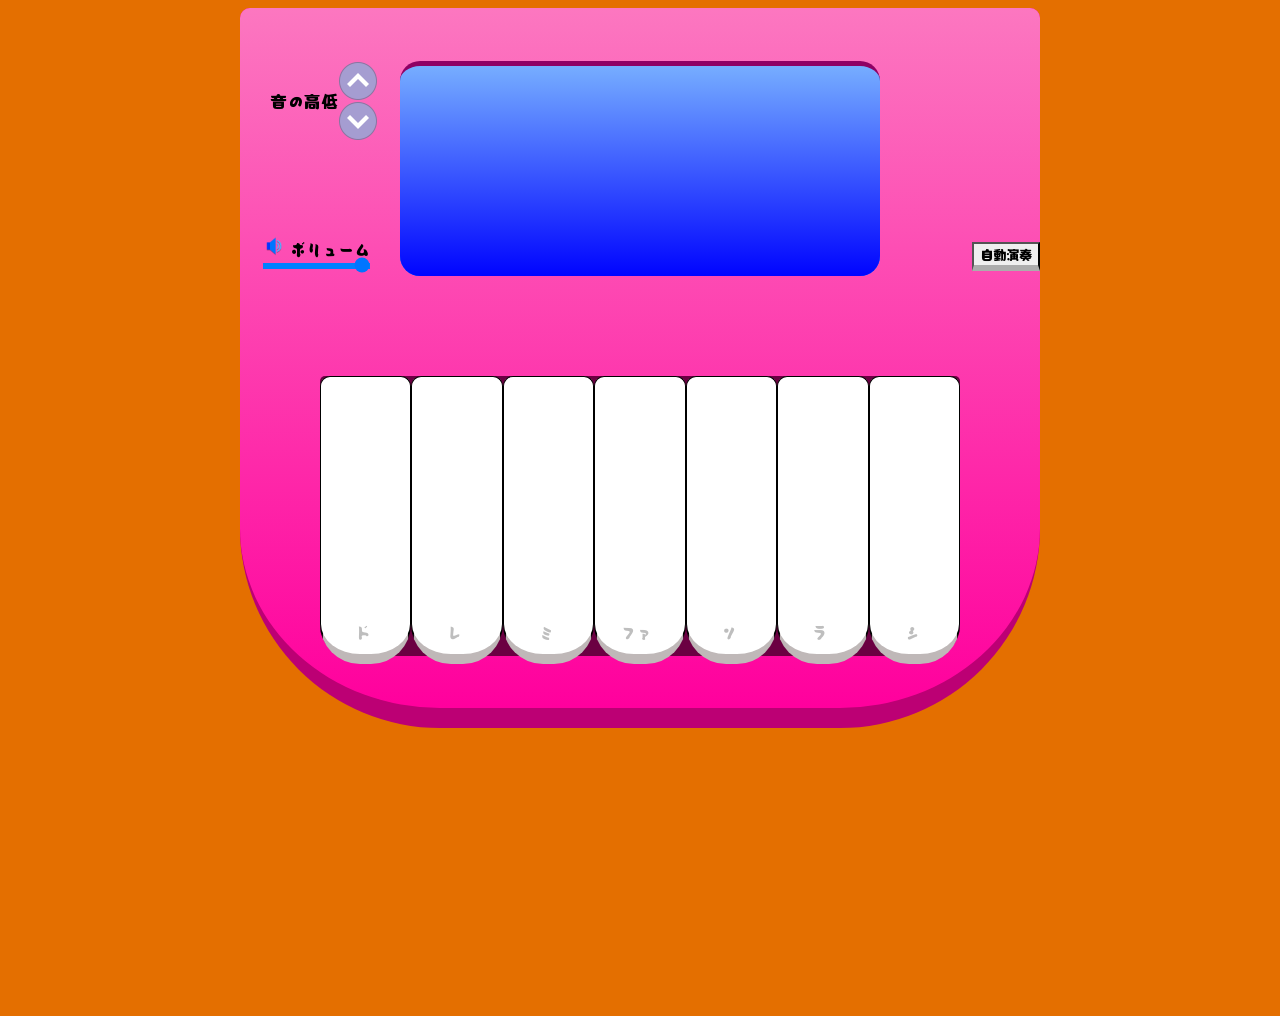
<file: my-portfolio/piano-app/index.html>
<!DOCTYPE html>
<html lang="ja">
<head>
    <meta charset="UTF-8">
    <title>Piano App</title>
    <link rel="shortcut icon" href="#">
    <style>
      @import url('https://fonts.googleapis.com/css2?family=Potta+One&display=swap');
      
      body{
        font-family:"Potta One",sans-serif;
        display:flex;
        justify-content: center;
        height: 1000px;
        /*background: #635f5f;*/
        background-color:#e46f00;
        transition: all 1.5s ease-out;
      }
      body.lowerOctave{

        background-color: #0c0075;
        /*transition: all 2s ease-out;*/
      }

      body.higherOctave{
        background-color: #bee900;
      }
      .container{
        width:800px;
        height:700px;
        background-color:rgb(255, 0, 157);
        display:flex;
        flex-direction:column;
        vertical-align:center;
        justify-content:space-around;
        border-radius:10px 10px 200px 200px;
        border-bottom:20px solid rgb(188 0 116);
        background-image: linear-gradient(to bottom, #fc77c0,rgb(255, 0, 157));
      }
      .display{
        background-color:rgb(0, 158, 250);
        width:60%;
        height:100%;
        margin:0 auto;
        display:flex;
        justify-content: center;
        align-items: center;
        border-radius:20px;
        position:relative;
        border-top:5px solid rgb(143, 0, 100);
        background-image: linear-gradient(to bottom, #76adff, #0004ff);
      }
      .keys{
        /*background-color:pink;*/
        width:80%;
        height:40%;
        margin:0 auto;
        display:flex;
        background-color: #6b0042;
        border-radius: 5px 5px 30px 30px;
      }

      .key{
          border:1px solid black;
          width:15%;
          height:99%;
          border-radius:10px 10px 40px 40px;
          background-color:white;
          transition: all 0.1s ease-out;
          border-bottom: 10px solid #bfb8b8;
          position:relative;
      }

      .key.glowing{
        transform: translateY(10px);
        background-color:rgb(255, 136, 0);
        transition: all 0.1s ease-out;
        border-bottom: 10px solid rgb(187, 100, 0);
        border-top: 5px solid rgb(187, 100, 0);
        
      }

      .letter{
        color:white;
        font-size:50px;
        font-weight:bold;
      }
      .letterInUpperDisplay{
        display:none;
        color:white;
        position:absolute;
        top:10px;
      }


      .displayContainer{
        width:100%;
        height:30%;
        display:flex;
        justify-content: center;
        position:relative;
        
      }

      .autoPlay{
        position:absolute;
        bottom:0px;
        right:0px;
        transition: all 0.1s ease-out;
        font-family:"Potta One",sans-serif;
      }
      button.autoPlayButton{
      border-bottom:6px solid rgb(172 172 172);
      transition: all 0.1s ease-out;
      font-family:"Potta One",sans-serif;
      }

      button.autoPlayButton:active{
      border-bottom:0px;
      transform: translateY(6px);

      }

      .sliderContainer{
        position:absolute;
        left:10px;
        bottom:0px;
        display:flex;
        flex-direction:column;
        justify-content: center;
        align-items: center;
      }

      input#volumeSlider {
      width: 80%;
      }
      
      div.volume{
        font-size:16px;
        font-weight:100;
      }

      .muteButton{
        width:20px;
        height:20px;

      }

      .octaveShifterContainer{
        position:absolute;
        top:0px;
        left:30px;
        display:flex;
align-items:center;
      
      }

      .octaveButtonContainer{
        display:flex;
        flex-direction:column;
        
      }
      p.octave{
        font-size:17px;
        align-items:center;
      }
      .octaveButton{
        transition: all 0.1s ease-out;
      }

      .octaveButton:active{
        filter:contrast(0);
        transition: all 0.1s ease-out;
      }

      .octaveButton:hover,
      .muteButton:hover,
      .key:hover,
      .autoPlayButton:hover,
      input#volumeSlider:hover
      {
        cursor: pointer;
      }


      .key.is-disabled {
    
        cursor: not-allowed;
      }

      .key .letters{
        position:absolute;
        bottom:10px;
        left:34px;
        color:#bebebe;
      }
      .key .fa{
              position:absolute;
        
        left:25px; 
      }

      .key.keyPushed .letters{
      color:rgb(187, 100, 0)!important;
      }


      input[type="range"]::-webkit-slider-runnable-track {
  background: #0080ff;
  height: 6px;
 
}
input[type="range"]::-webkit-slider-thumb {
  -webkit-appearance: none;
  height: 18px;
  width: 18px;
  background: #0080ff;
  border-radius: 50%;
  cursor: pointer;
  margin-top: -6px; /* centers thumb */
}

input[type="range"]::-moz-range-thumb {
  height: 18px;
  width: 18px;
  background: #0080ff;
  border-radius: 50%;
  cursor: pointer;
}



    </style>
    <script src="https://code.jquery.com/jquery-3.7.1.min.js"></script>

</head>
<body>
<div class="container">
  <div class="displayContainer">
      <div class="display">
        <div class="letter">
      
      </div>
      <div class="letterInUpperDisplay">演奏中:</div>
      </div>
          <div class="autoPlay">
            <button class="autoPlayButton" onclick="startAutoPlay()">
              自動演奏
            </button>
          </div>
          <div class="sliderContainer">
            <div class="volume"><span><img src="materials/images/icons8-volume-60.png" alt="" class="muteButton" onclick="muteVolume()">  </span>ボリューム</div>
            <input type="range" min="0" max="100" value="100" class="slider" id="volumeSlider">
              
          </div>
          <div class="octaveShifterContainer">
            <p class="octave">音の高低</p>
            <div class="octaveButtonContainer">
            <img class="octaveButton up" onclick="octaveUp()" src="materials/images/icons8-up-arrow-40.png" alt="up"></img>
            <img class="octaveButton down" onclick="octaveDown()" src="materials/images/icons8-down-button-40.png" alt="down"></img>
            </div>
          </div>

  </div>
  
  <div class="keys">
    <div class="key do" onclick="if(!isPlaying){showNote('ド');playTone('ド')}"><div class="letters do">ド</div></div>
    <div class="key re" onclick="if(!isPlaying){showNote('レ');playTone('レ')}"><div class="letters re">レ</div></div>
    <div class="key mi"onclick="if(!isPlaying){showNote('ミ');playTone('ミ')}"><div class="letters mi">ミ</div></div>
    <div class="key fa" onclick="if(!isPlaying){showNote('ファ');playTone('ファ')}"><div class="letters fa">ファ</div></div>
    <div class="key so" onclick="if(!isPlaying){showNote('ソ');playTone('ソ')}"><div class="letters so">ソ</div></div>
    <div class="key ra" onclick="if(!isPlaying){showNote('ラ');playTone('ラ')}"><div class="letters ra">ラ</div></div>
    <div class="key shi"onclick="if(!isPlaying){showNote('シ');playTone('シ')}"><div class="letters shi">シ</div></div>


  </div>

</div>





<script>
  "use strict";
/////////////////global variables /////////////////////////////////////////////////////////////////////////


let isMuted = false;
let isPlaying=false;
let currentNoteIndex=0;
let currentSong=null;
let currentSongLength=0;
let playTimerId=null;
let isManuallyStopped=false;
let displayTimerId=null;
let volume=50;
let $volumeSlider=$('#volumeSlider');
let previousVolume=100;
let octaveFactor=1;
let currentOctave=4;

const NOTE_FREQ={ //creating an object
  "ド":261.63,  // those numbers are frequencies that'll be given to the functions
  "レ":293.66,
  "ミ":329.63,
  "ファ":349.23,
  "ソ":392.00,
  "ラ":440.00,
  "シ":493.88,
  "":0
};


const SCORES={
"きらきらぼし":[
                                {note:"ド",duration:500},{note:"",duration:500},
                                {note:"ド",duration:500},{note:"",duration:500},
                                {note:"ソ",duration:500},{note:"",duration:500},
                                {note:"ソ",duration:500},{note:"",duration:500},
                                {note:"ラ",duration:500},{note:"",duration:500},
                                {note:"ラ",duration:500},{note:"",duration:500},
                                {note:"ソ",duration:2000},

                                {note:"ファ",duration:500},{note:"",duration:500},
                                {note:"ファ",duration:500},{note:"",duration:500},
                                {note:"ミ",duration:500},{note:"",duration:500},
                                {note:"ミ",duration:500},{note:"",duration:500},
                                {note:"レ",duration:500},{note:"",duration:500},
                                {note:"レ",duration:500},{note:"",duration:500},
                                {note:"ド",duration:2000},

                                {note:"ソ",duration:500},{note:"",duration:500},
                                {note:"ソ",duration:500},{note:"",duration:500},
                                {note:"ファ",duration:500},{note:"",duration:500},
                                {note:"ファ",duration:500},{note:"",duration:500},
                                {note:"ミ",duration:500},{note:"",duration:500},
                                {note:"ミ",duration:500},{note:"",duration:500},
                                {note:"レ",duration:2000},

                                {note:"ソ",duration:500},{note:"",duration:500},
                                {note:"ソ",duration:500},{note:"",duration:500},
                                {note:"ファ",duration:500},{note:"",duration:500},
                                {note:"ファ",duration:500},{note:"",duration:500},
                                {note:"ミ",duration:500},{note:"",duration:500},
                                {note:"ミ",duration:500},{note:"",duration:500},
                                {note:"レ",duration:2000},

                                {note:"ド",duration:500},{note:"",duration:500},
                                {note:"ド",duration:500},{note:"",duration:500},
                                {note:"ソ",duration:500},{note:"",duration:500},
                                {note:"ソ",duration:500},{note:"",duration:500},
                                {note:"ラ",duration:500},{note:"",duration:500},
                                {note:"ラ",duration:500},{note:"",duration:500},
                                {note:"ソ",duration:2000},

                                {note:"ファ",duration:500},{note:"",duration:500},
                                {note:"ファ",duration:500},{note:"",duration:500},
                                {note:"ミ",duration:500},{note:"",duration:500},
                                {note:"ミ",duration:500},{note:"",duration:500},
                                {note:"レ",duration:500},{note:"",duration:500},
                                {note:"レ",duration:500},{note:"",duration:500},
                                {note:"ド",duration:2000}
                                ]
                                ,
"チューリップ":[
                              {note:"ド",duration:500},{note:"レ",duration:500},{note:"ミ",duration:1000},
                              {note:"ド",duration:500},{note:"レ",duration:500},{note:"ミ",duration:1000},
                              {note:"ソ",duration:500},{note:"ミ",duration:500},{note:"レ",duration:500},{note:"ド",duration:500},
                              {note:"レ",duration:500},{note:"ミ",duration:500},{note:"レ",duration:1000},       
                              
                              {note:"ド",duration:500},{note:"レ",duration:500},{note:"ミ",duration:1000},
                              {note:"ド",duration:500},{note:"レ",duration:500},{note:"ミ",duration:1000},
                              {note:"ソ",duration:500},{note:"ミ",duration:500},{note:"レ",duration:500},{note:"ド",duration:500},
                              {note:"レ",duration:500},{note:"ミ",duration:500},{note:"ド",duration:1000},  

                              {note:"ソ",duration:250},{note:"",duration:250},{note:"ソ",duration:250},{note:"",duration:250},
                              {note:"ミ",duration:250},{note:"",duration:250},{note:"ソ",duration:250},{note:"",duration:250},
                              {note:"ラ",duration:250},{note:"",duration:250},{note:"ラ",duration:250},{note:"",duration:250},
                              {note:"ソ",duration:1000},

                              {note:"ミ",duration:250},{note:"",duration:250},{note:"ミ",duration:250},{note:"",duration:250},
                              {note:"レ",duration:250},{note:"",duration:250},{note:"レ",duration:250},{note:"",duration:250},
                              {note:"ド",duration:4000},
                              ]
                            };


const NOTE_TO_CLASS = {
  ド: ".do", レ: ".re", ミ: ".mi",
  ファ: ".fa", ソ: ".so", ラ: ".ra", シ: ".shi",
};

const ERASE_MS = 1000;


let audioContext = null;

function getAudioContext() {
  if (!audioContext || audioContext.state === 'closed') {
    audioContext = new AudioContext();
  }

  if(audioContext.state==="suspended"){
    audioContext.resume()
  }

  return audioContext;
}



///////////////////////////////////////////////////////////////////////////////////////////////////////////

///////////////////functions///////////////////////////////////////////////////////////////////////////////


function highlightOnce(note, ms = 500) {
  const sel = NOTE_TO_CLASS[note];
  if (!sel) return;
  const $el = $(sel);
  $el.addClass('glowing keyPushed');
  setTimeout(() => $el.removeClass('glowing keyPushed'), ms);
}






function showNote(note)
{ 
    clearTimeout(displayTimerId);
    const safeNote=note||"";
    $('.letter').text(safeNote);
    if(safeNote){
    displayTimerId=setTimeout(function(){
    $('.letter').text("");
  },ERASE_MS);
    }
  highlightOnce(safeNote);
  
} 



function endAutoPlay({ manuallyStopped }) {
  isManuallyStopped = Boolean(manuallyStopped);

  clearTimeout(playTimerId);
  playTimerId = null;

  setKeyboardEnabled(true);
  setAutoPlayButtonMode(false);
  setUpperDisplay(false);

  isPlaying = false;
  currentNoteIndex = 0;
  currentSong=null;
}





function stopAutoPlay()
{
    endAutoPlay({ manuallyStopped: true });
}







function finishAutoPlay()
{
    endAutoPlay({ manuallyStopped: false });
  } 


function muteVolume(){

if(Number($volumeSlider.val())===0){
  isMuted=true;
}
else{
  isMuted=false;
  previousVolume=$('#volumeSlider').val();
  
}


if(!isMuted){
$('#volumeSlider').val(0);
volume=0;

gainNode.gain.value=0;
isMuted=true;
$('.muteButton').attr("src","materials/images/icons8-volume-60 - Copy.png");
}
else{
  $('#volumeSlider').val(previousVolume);
  $('.muteButton').attr("src","materials/images/icons8-volume-60.png");
}

}

function octaveUp()
{

      if(currentOctave<6)
      {
                octaveFactor=octaveFactor*2;
                currentOctave=currentOctave+1;

                if(currentOctave>4){
                  $('body').removeClass('lowerOctave');
                  $('body').addClass('higherOctave');
                }
                if(currentOctave===4){
                $('body').removeClass('lowerOctave');
                $('body').removeClass('higherOctave');
                }
      }
      
}
function octaveDown()
{
        if(currentOctave>2)
        {
          octaveFactor=octaveFactor*0.5;
          currentOctave=currentOctave-1;

          if(currentOctave<4){
            $('body').removeClass('higherOctave');
            $('body').addClass('lowerOctave');
            
          }
          if(currentOctave===4){
          $('body').removeClass('lowerOctave');
          $('body').removeClass('higherOctave');
          }
        }
        
}







function playTone(note)
{
  
  const audioContext=getAudioContext();
  const gainNode=audioContext.createGain();
 
  const oscillator=audioContext.createOscillator();
  oscillator.connect(gainNode);
  oscillator.frequency.value=NOTE_FREQ[note]*octaveFactor;


  gainNode.connect(audioContext.destination);

volume=Number($volumeSlider.val());
gainNode.gain.value=volume/100;



  oscillator.start();

  oscillator.stop(audioContext.currentTime+0.5);

  
}

function startAutoPlay() {
  if (isPlaying) { //if a song is playing,
    finishAutoPlay(); // execute finishAutoPlay()
    return; //then finish
  }

  isPlaying = true; // setting it as playing
  isManuallyStopped = false;  
  currentNoteIndex = 0;

  if (currentSong === null) {
    const mora = Object.keys(SCORES);
    const randomSong = mora[Math.floor(Math.random() * mora.length)];
    currentSong = randomSong;
  }

  setUpperDisplay(true, currentSong);
  setAutoPlayButtonMode(true);
  
  currentSongLength = SCORES[currentSong].length;
  setKeyboardEnabled(false);

  const audioContext = getAudioContext();

  function playNextNote() {
    if (currentNoteIndex < currentSongLength) {
      const gainNode = audioContext.createGain();
      const oscillator = audioContext.createOscillator();
      oscillator.connect(gainNode);
      gainNode.connect(audioContext.destination);
      volume = Number($volumeSlider.val());
      gainNode.gain.value = volume / 100;

      oscillator.frequency.value = NOTE_FREQ[SCORES[currentSong][currentNoteIndex].note] * octaveFactor;
      oscillator.start();
      showNote(SCORES[currentSong][currentNoteIndex].note);
      oscillator.stop(audioContext.currentTime + SCORES[currentSong][currentNoteIndex].duration / 1000);

      playTimerId = setTimeout(function() {
        currentNoteIndex = currentNoteIndex + 1;
        playNextNote();
      }, SCORES[currentSong][currentNoteIndex].duration);
    } else {
      finishAutoPlay();
    }
  }

  playNextNote();
}


    

  


function setKeyboardEnabled(enabled) {
  var keys = document.querySelectorAll('.key');

keys.forEach(el =>{

  enabled?el.style.pointerEvents = 'auto':el.style.pointerEvents = 'none';
  enabled?el.classList.remove('is-disabled'):el.classList.add('is-disabled');


});



}


function setAutoPlayButtonMode(playing) {
  if (playing) {
    $('.autoPlayButton').text('演奏停止');
    $('.autoPlayButton').attr('onclick', 'stopAutoPlay()');
  } else {
    $('.autoPlayButton').text('自動演奏');
    $('.autoPlayButton').attr('onclick', 'startAutoPlay()');
  }
}

function setUpperDisplay(visible, songTitle = "") {
  if (visible) {
    $('.letterInUpperDisplay').text("Playing:" + songTitle);
    $('.letterInUpperDisplay').css('display', 'block');
  } else {
    $('.letterInUpperDisplay').css('display', 'none');
  }
}







///////////////////////////////////////////////////////////////////////////////////////////////////////////


</script>

</body>
</html>
</file>
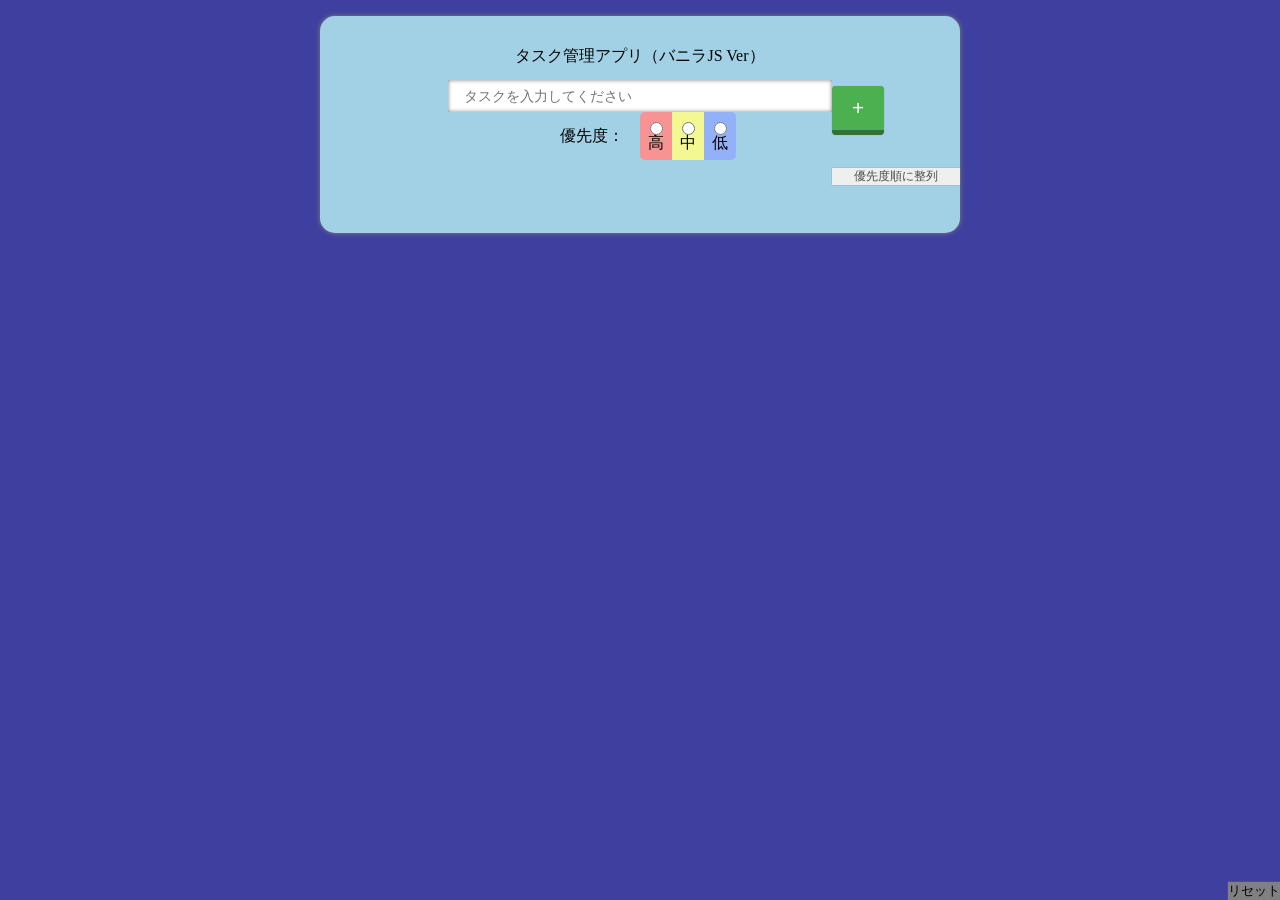
<file: my-portfolio/to-do-list-app/index.html>
<!doctype html>
<html lang="ja">
  <head>
    <meta charset="UTF-8" />
    <title>to do list</title>
    <meta name="viewport" content="width=device-width, initial-scale=1.0" />
    <link rel="stylesheet" type="text/css" href="reset.css" />
    <style>
      * {
        box-sizing: border-box;
        margin: 0;
        padding: 0;
      }

      body,
      html {
        display: flex;
        justify-content: center;
        align-items: flex-start;
        width: 100%;
        min-height: 100%;
        background: #3f3f9f;
      }

      .wholeContainer {
        margin: 1rem;
        box-shadow: 0px 0px 5px gray;
        border-radius: 15px;
        min-width: 50vw;
        display: flex;
        justify-content: center;
        align-items: center;
        flex-direction: column;
        padding: 1rem 0;
        min-height: 20vh;
        background: #a2d1e6;
        z-index: 1;
      }
      .upperHalfContainer {
        position: relative;
        width: 100%;
        display: flex;
        justify-content: center;
        align-items: center;
        height: 17vh;
      }

      .addButton {
        padding: 10px 20px;
        background-color: #4caf50;
        color: white;
        border: 0;
        border-bottom: 5px solid #367039;
        border-radius: 4px;
        cursor: pointer;
        transition: all 0.03s ease;
        margin-top: 6vh;

        left: 0%;
        max-height: 10vh;
        max-width: 10vh;
        font-size: 1.3rem;
      }
      .addButton:hover {
        background-color: #78e37b;
        border-bottom: 5px solid #66c26b;
      }
      .addButtonPushed {
        background-color: #63c266;
        border-bottom: 0px !important;
        transform: translateY(5px);
        transition: all 0.03s ease;
      }
      .inputContainer {
        display: flex;
        flex-direction: column;
        justify-content: center;
        width: 100%;
      }
      .devidingContainer2 p {
        text-align: center;
        margin: 1rem;
      }

      .devidingContainer1,
      .devidingContainer3 {
        width: 20%;
        height: 100%;
      }
      .devidingContainer3 {
        position: relative;
      }

      .devidingContainer2 {
        width: 60%;
        height: 100%;
      }

      #inputField {
        height: 2rem;
        box-shadow: inset 0px 0px 4px gray;
        border: none;
        padding: 1rem;
        font-size: 0.9rem;
        width: 100%;
      }
      input:focus {
        outline: none;
      }

      ul {
        border-radius: 15px;

        max-width: 100%;
        width: 100%;
        overflow: hidden;
        box-shadow: 0px 0px 5px gray;
        background: #a2cce2;
      }
      .list {
        color: black;
      }
      span {
        color: black;
        width: 24vw;
        overflow: hidden;
        overflow-wrap: break-word;
        padding: 0 0.5em;
      }
      .deleteButton {
        color: white;
        background: red;
        border-radius: 10px;
        height: 35px;
        width: 50px;
        font-size: 15px;
        text-align: center;
        padding-right: 8px;
        padding-left: 2.5px;
      }

      li {
        list-style-type: none;
        display: flex;

        padding: 5px 20px;
        overflow: hidden;
        display: flex;
        justify-content: space-between;
      }

      ul {
        padding-left: 0;
      }

      .completed {
        text-decoration: line-through;
      }

      .pritorityContainer {
        display: flex;
        justify-content: center;
      }

      #sort {
        position: absolute;
        right: 0px;
        bottom: 0;
        font-size: 12px;
        width: 100%;
      }

      .priority1 {
        border-left: 10px red solid;
      }
      .priority2 {
        border-left: 10px yellow solid;
      }
      .priority3 {
        border-left: 10px blue solid;
      }

      .taskCompleted {
        animation-name: completed;
        animation-timing-function: ease;
        animation-duration: 0.25s;
      }
      @keyframes completed {
        from {
          opacity: 1;
          max-height: 2rem;
        }
        to {
          opacity: 0;
          max-height: 0rem;
        }
      }

      .receivingInCompletedList {
        animation-name: receiving;
        animation-timing-function: ease;
        animation-duration: 0.25s;
      }

      @keyframes receiving {
        from {
          opacity: 0;
          transform: translateY(-30px);
        }
        to {
          opacity: 1;
          transform: translateY(0px);
        }
      }

      .smoothGrowing {
        animation: growingDown 0.25s ease;
      }
      @keyframes growingDown {
        from {
          opacity: 0;
          max-height: 0rem;
        }
        to {
          opacity: 1;
          max-height: 2rem;
        }
      }

      .uncompletedListContainer {
        width: 89%;
        margin: 1rem 0rem;
      }
      .completedListContainer {
        width: 100%;
        display: flex;
        flex-direction: column;
        justify-content: center;
        align-items: center;
      }

      .header {
        text-align: center;
        margin-bottom: 1rem;
      }

      .choiceWrapper1 {
        background-color: rgb(248, 147, 147);
        display: flex;
        flex-direction: column;
        width: 2rem;
        justify-content: center;
        align-items: center;
      }
      .choiceWrapper2 {
        background-color: rgb(243, 248, 147);
        display: flex;
        flex-direction: column;
        width: 2rem;
        justify-content: center;
        align-items: center;
      }
      .choiceWrapper3 {
        background-color: rgb(147, 177, 248);
        display: flex;
        flex-direction: column;
        width: 2rem;
        justify-content: center;
        align-items: center;
      }

      .priority-title {
        display: flex;
        justify-content: center;
        align-items: center;
      }
      p.title {
        margin: 1rem;
      }

      .smoothDelete {
        animation: smoothDelete 0.15s ease;
      }

      @keyframes smoothDelete {
        from {
          opacity: 1;
          max-height: 2rem;
        }
        to {
          opacity: 0;
          max-height: 0rem;
        }
      }
      ul.completed {
        width: 89%;
        margin: 1rem 0rem;
      }
      button {
        border: none;
        box-shadow: 0px 0px 1px gray;
        color: #4c4c4c;
      }

      .buttonWrapper {
        display: flex;
        overflow: hidden;
        border-radius: 5px;
      }

      .li_button {
        margin-right: 10px;
        border-radius: 6px;
        font-size: 0.7rem;
        box-shadow: 0px 0px 5px gray;
        background-color: #cfcfcf;
        padding: 0px 5px;
      }

      .completedListContainer ul {
        width: 89%;
      }

      button.reset {
        color: black;
        position: fixed;
        bottom: 0;
        right: 0;
        background: gray;
        z-index: 100;
      }

      .resetWindow {
        color: black;
        position: fixed;
        bottom: 0;
        right: 0;
        background: gray;

        height: 10vh;
        width: 14vh;
        display: flex;
        flex-direction: column;
        display: none;
        z-index: 100;
      }

      .resetButtonContainer button {
        margin-right: 4%;
        width: 50%;
        font-size: 0.6rem;
      }

      .resetButtonContainer {
        display: flex;
      }

      .show {
        display: flex;
      }
      .hide {
        display: none;
      }

      .visibilityHidden {
        visibility: hidden;
      }

      .borderTransparent {
        border-left: 10px transparent solid;
      }

      @media (max-width: 768px) {
        * {
          font-size: 0.9rem;
        }

        .wholeContainer {
          width: 70vw;
        }

        .li_button {
          margin-right: null;
        }

        span {
          width: 32vw;
        }
      }

      @media (max-width: 480px) {
        .li_button {
          font-size: 10px;
          margin: 0;
        }

        * {
          font-size: 0.84rem;
        }

        .wholeContainer {
          width: 85vw;
        }

        .devidingContainer2 p {
          font-size: 0.9rem;
          margin: 0.8rem;
        }

        .addButton {
          margin-top: 5vh;
        }

        #inputField {
          font-size: 0.6rem;
        }

        #sort {
          font-size: 0.6rem;
        }
      }
    </style>
  </head>
  <body>
    <div class="wholeContainer">
      <div class="upperHalfContainer">
        <div class="devidingContainer1"></div>
        <div class="devidingContainer2">
          <p class="title">タスク管理アプリ（バニラJS Ver）</p>

          <input
            type="text"
            id="inputField"
            class="priority2"
            placeholder="タスクを入力してください"
          />

          <div class="pritorityContainer">
            <p class="priority-title">優先度：</p>
            <div class="buttonWrapper">
              <div class="choiceWrapper1">
                <input
                  type="radio"
                  id="priorityChoice1"
                  name="priority"
                  value="1"
                />
                <label for="priorityChoice1">高</label>
              </div>
              <div class="choiceWrapper2">
                <input
                  type="radio"
                  id="priorityChoice2"
                  name="priority"
                  value="2"
                />
                <label for="priorityChoice2">中</label>
              </div>
              <div class="choiceWrapper3">
                <input
                  type="radio"
                  id="priorityChoice3"
                  name="priority"
                  value="3"
                />
                <label for="priorityChoice3">低</label>
              </div>
            </div>
          </div>
        </div>
        <div class="devidingContainer3">
          <button class="addButton" id="addButton">+</button>
          <button id="sort">優先度順に整列</button>
        </div>
      </div>
      <div class="uncompletedListContainer">
        <ul id="taskList"></ul>
      </div>
      <div class="completedListContainer"></div>
    </div>

    <button class="reset">リセット</button>
    <div class="resetWindow">
      <p>リセットしますか？</p>
      <div class="resetButtonContainer">
        <button class="no">いいえ</button>
        <button class="yes">はい</button>
      </div>
    </div>

    <script src="todolist.js"></script>
    <!--Where to put JS sheet is before the closing body tag.   -->
  </body>
</html>
</file>
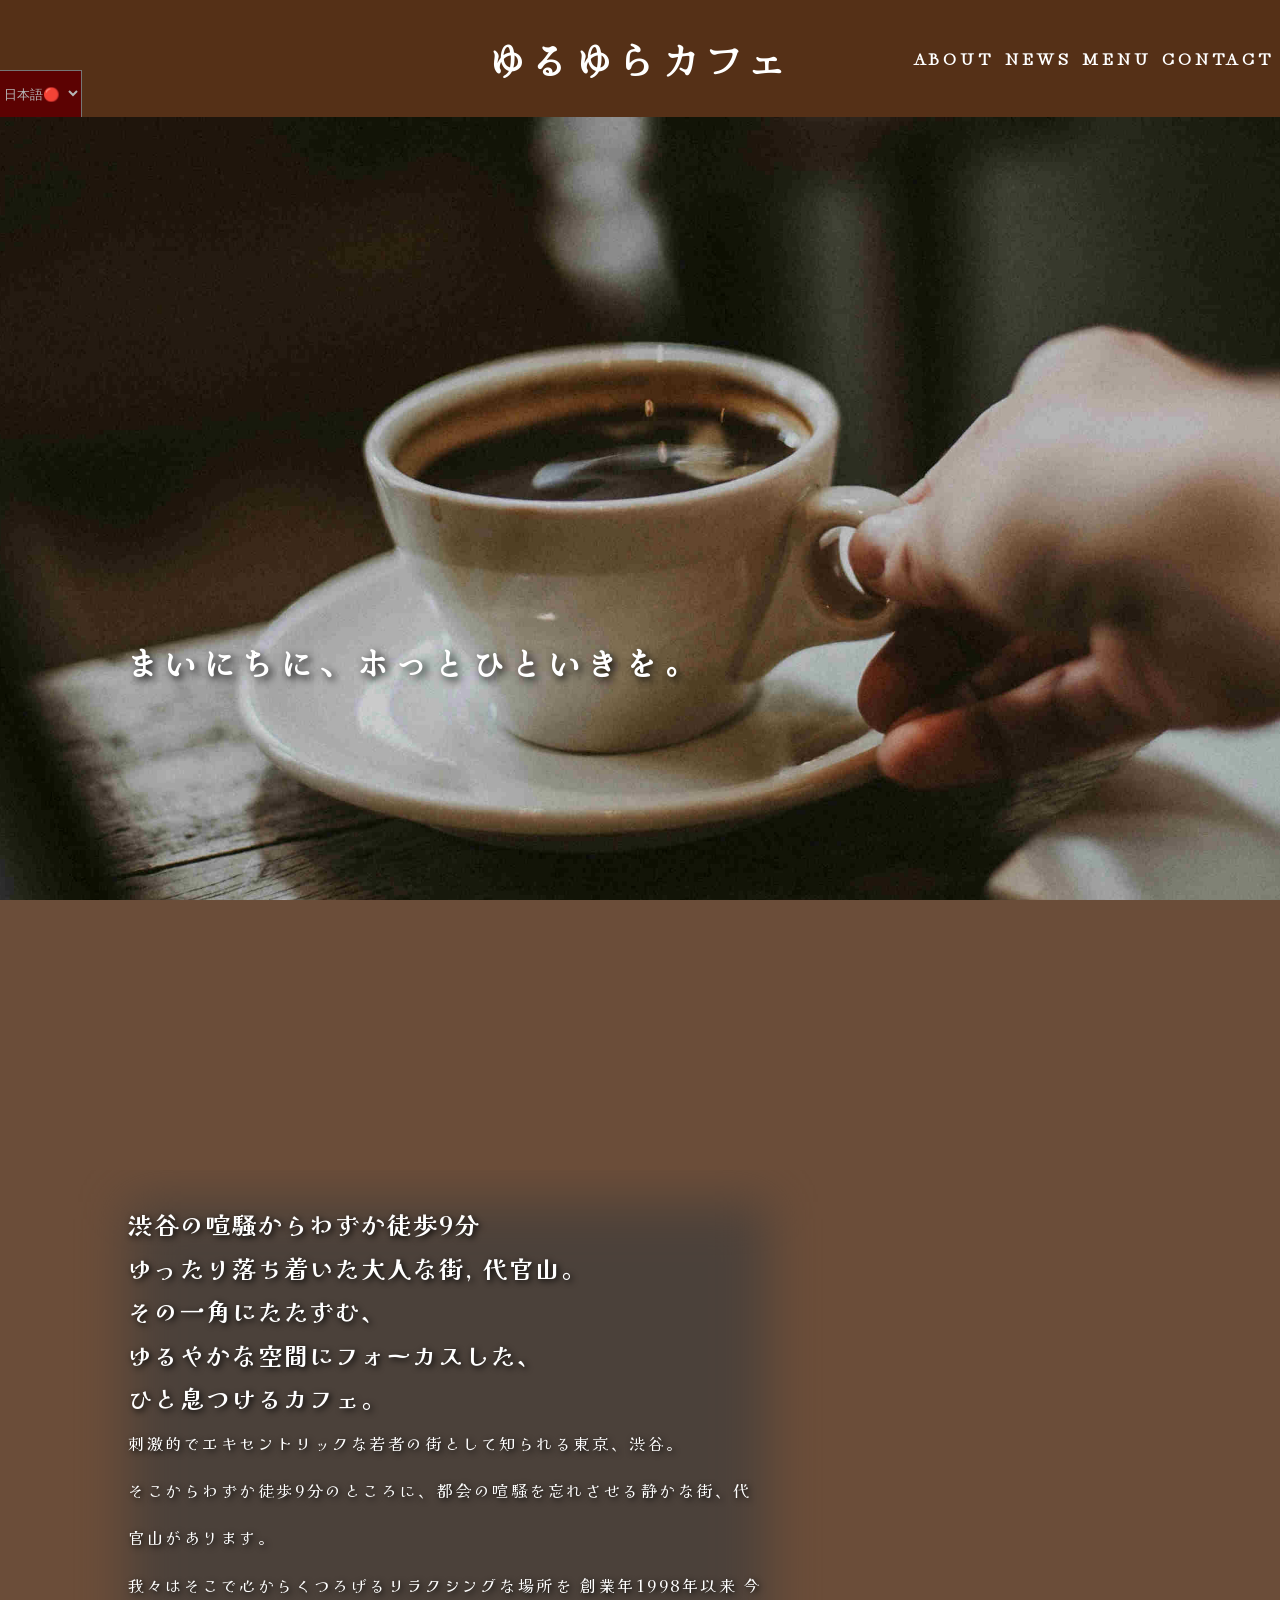
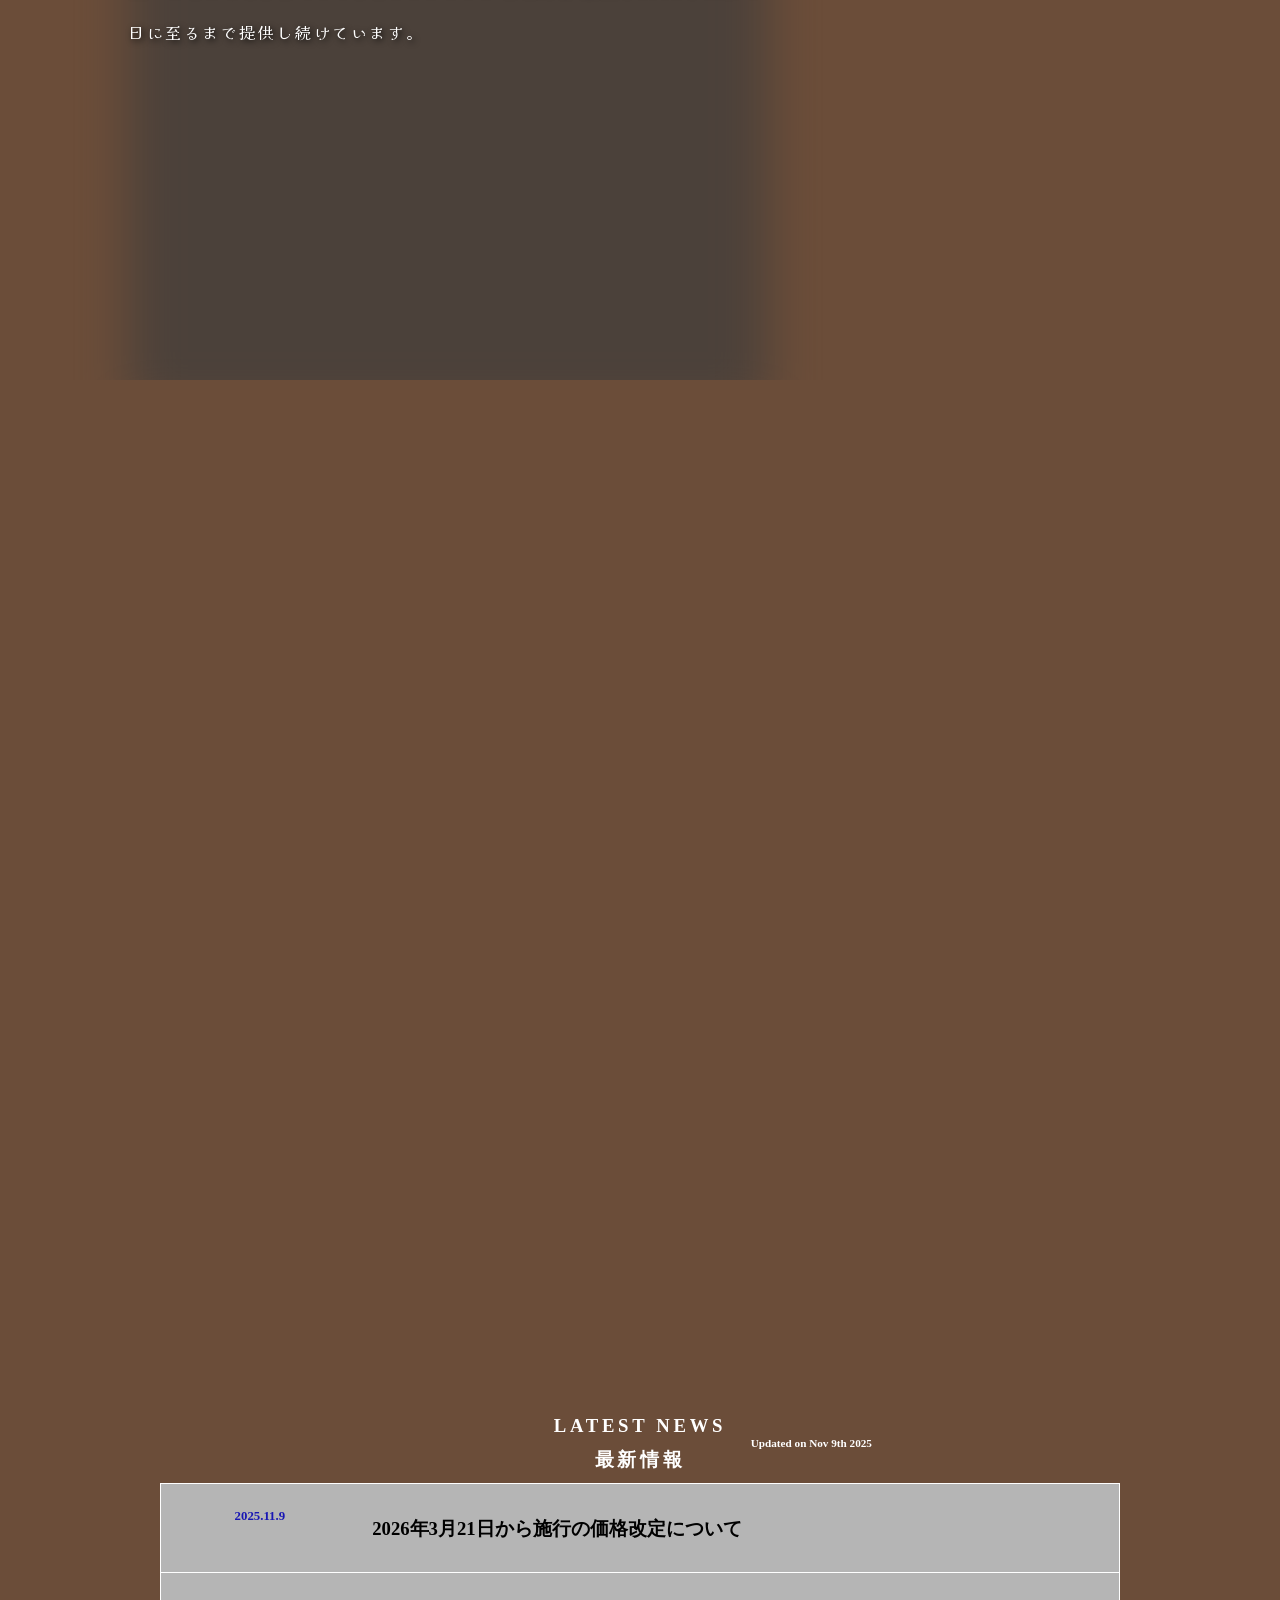
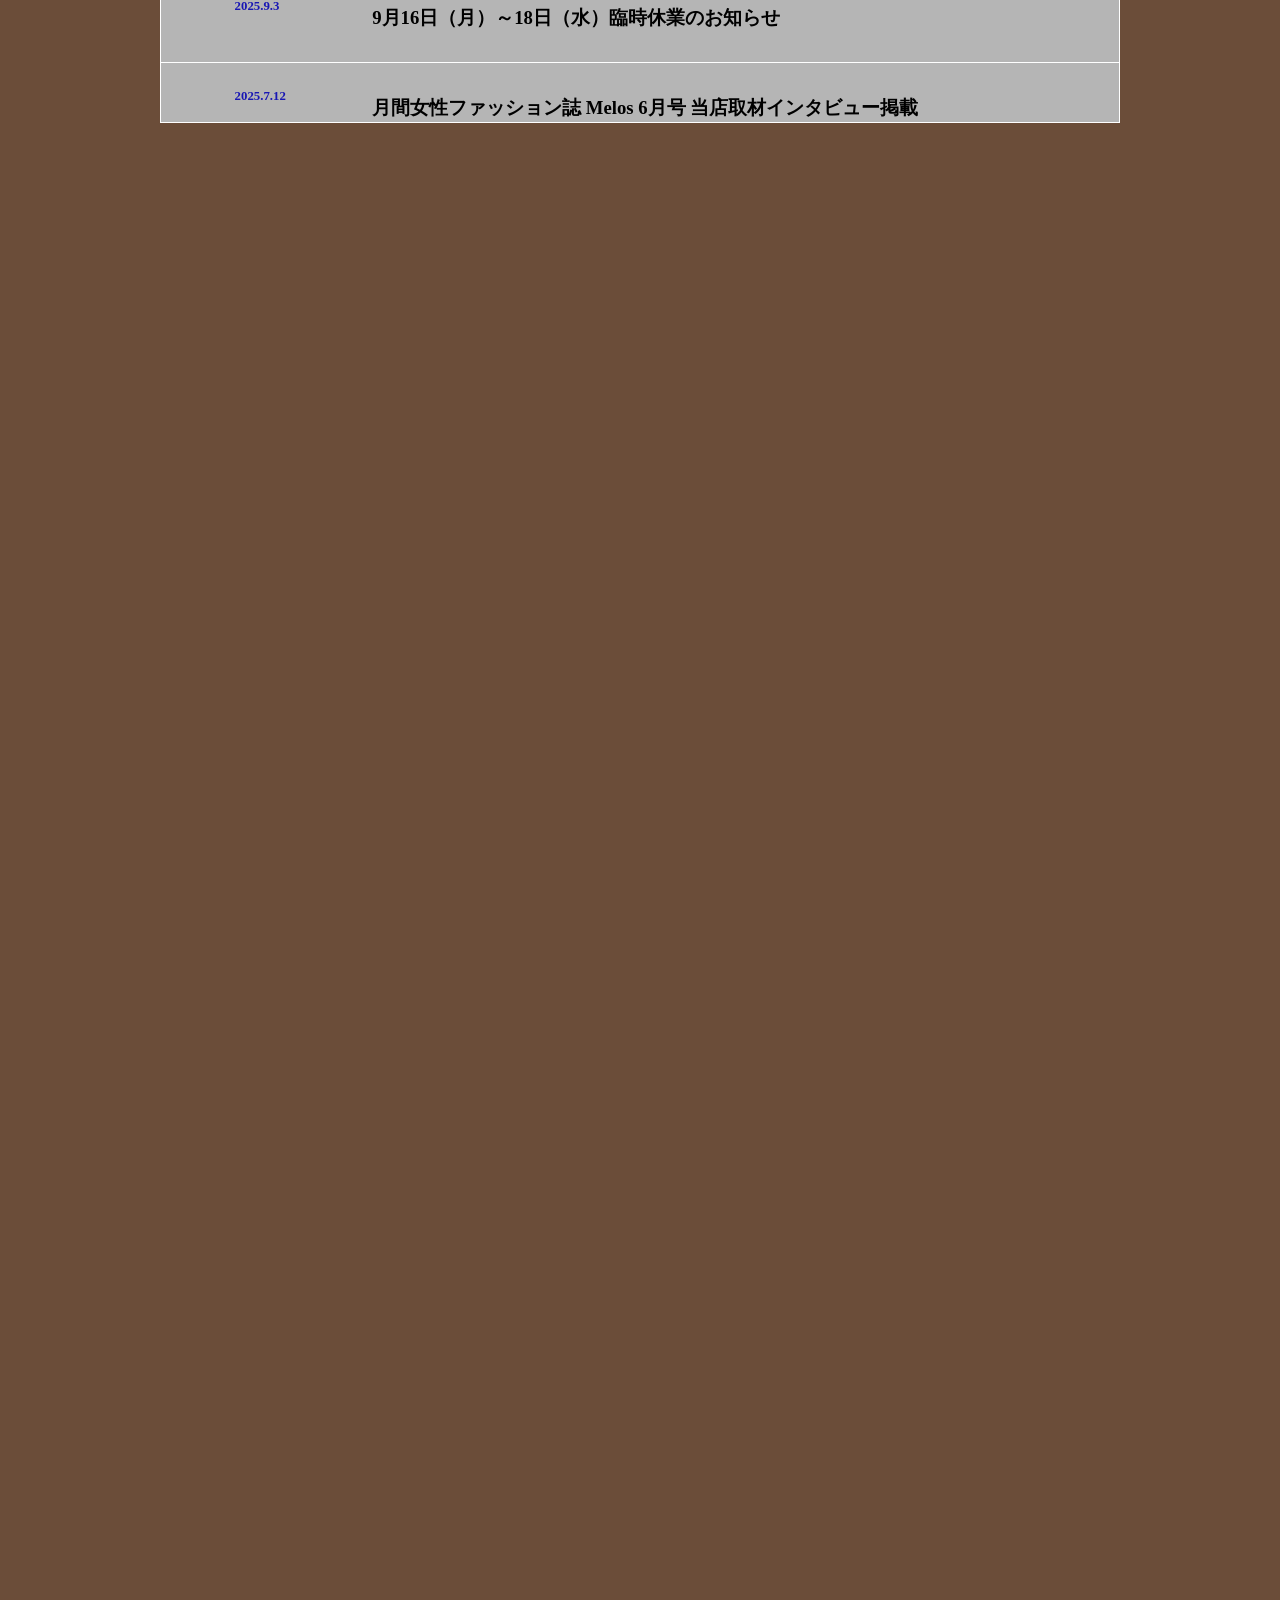
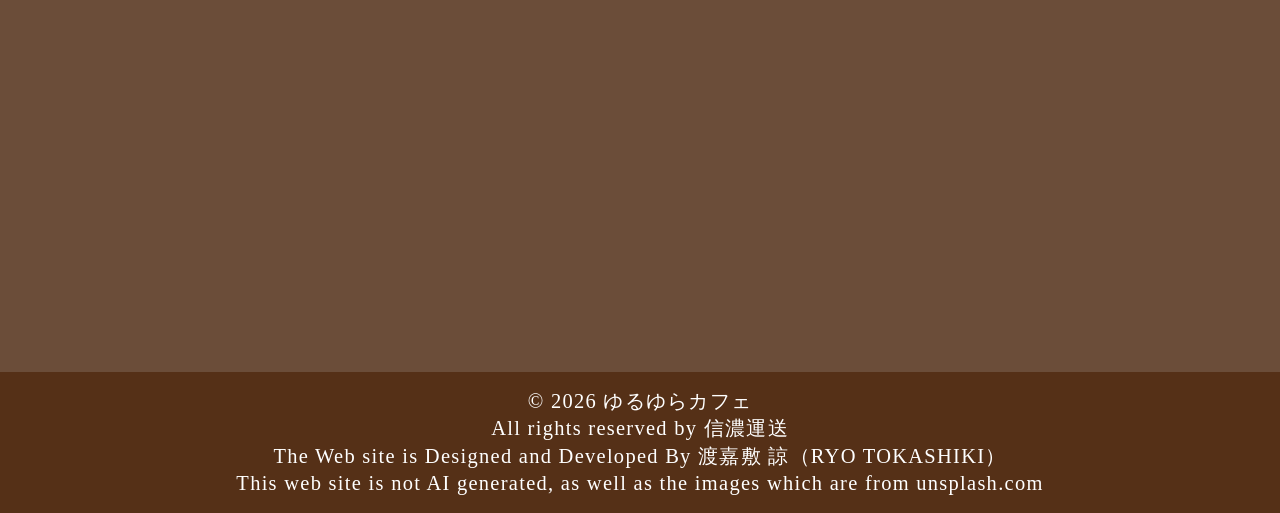
<file: my-portfolio/yuru-yura-cafe-site/index.html>
<!DOCTYPE  html>
<html lang="ja">
    <head>
    <meta charset="UTF-8">
    <title>ゆるゆらカフェ</title>
    <link href="https://fonts.googleapis.com/css2?family=Hina+Mincho&display=swap" rel="stylesheet">
    <!-- ↓ This font is Bimyou -->
    <link href="https://fonts.googleapis.com/css2?family=M+PLUS+1+Code:wght@100..700&display=swap" rel="stylesheet">
    <link href="https://fonts.googleapis.com/css2?family=Kaisei+Decol&display=swap" rel="stylesheet">
    <link rel="stylesheet" href="style.css">
    <meta name="viewport" content="width=device-width, initial-scale=1.0"> 
      
  </head>
    <body>
      <header>
        <a class="title" href="index.html" data-i18n="title">ゆるゆらカフェ</a>
        <ul class="navBar">
          <li><a href="#about">ABOUT</a></li>
          <li><a href="#news">NEWS</a></li>
          <li><a href="#menu">MENU</a></li>
          <li><a href="#contact">CONTACT </a></li>

        </ul>
        <div class="hamburgerMenu"><a id="hamburgerButton" href="#"><p>=</p></a></div>
        <div class="modalWindow" id="modalWindow">
          <div class="closeButton"><a href="javascript:void(0)">×</a></div>
          <ul>
            <li><a href="#about" onclick="closingModalWindow()">ABOUT</a></li>
            <li><a href="#news" onclick="closingModalWindow()">NEWS</a></li>
            <li><a href="#menu" onclick="closingModalWindow()">MENU</a></li>
            <li><a href="#contact" onclick="closingModalWindow()">CONTACT</a></li>

          </ul>


        </div>

        <div class="translation">
          <select name="languageSelection" id="languageSelection">
            <option value="jp">日本語🔴</option>
            <option value="en">English🔵</option>

          </select>
        </div>

      </header>
      <section class="hero" >
        <p class="message" data-i18n="slogan">まいにちに、<span class="break">ホっとひといきを。</span></p>
      <div class="heroSlide first"></div>
      <div class="heroSlide second"></div>
      <div class="heroSlide third"></div>
      
        
</section>

<section class="whoAreWe " >
<div class="container">

<div class="messageContainer fadeInOnScroll">
  <h2 data-i18n="headLine">渋谷の喧騒からわずか徒歩9分<br> ゆったり落ち着いた大人な街,
 代官山。<br>
その一角にたたずむ、<br>ゆるやかな空間にフォーカスした、<br> ひと息つけるカフェ。</h2>

<p data-i18n="aboutBody">刺激的でエキセントリックな若者の街として知られる東京、渋谷。<br>
そこからわずか徒歩9分のところに、都会の喧騒を忘れさせる静かな街、代官山があります。<br>
我々はそこで心からくつろげるリラクシングな場所を 創業年1998年以来 今日に至るまで提供し続けています。
</p>
<div class="textBackground">
  
</div>
  
</div>
<div class="backgroundImage">
  
</div>

<!-- <div class="imageContainer">
<img src="assets/images/compressedImages/irvin-zheng-77M4EfAOn-w-unsplash.jpg" alt="coffee shop">


</div> -->





</div>




</section>

<section class="about" id="about">
<div class="container">

<div class="sectionTitle">
<p data-i18n="ourPolicies" class="fadeInOnScroll">わたしたちの３つのほっと</p>

</div>

<div class="pillarContainer">

<div class="pillar fadeInOnScroll" >
<h3 data-i18n="unwindingPlace">やすらぎ空間</h3>
<p data-i18n="unwindingPlaceMessage">お客様にひと息ついていただくをモットーに<br>
座席間隔、デスクスペースを広めにとってあります。
<br>時間制限もありません。</p>
<img src="assets/icons/icons8-relaxing-64.png" alt="Relaxing">
</div>

<div class="pillar fadeInOnScroll" >
  <h3 data-i18n="specialBeanSelection">厳選された豆</h3>
<p data-i18n="specialBeanSelectionMessage">世界中から良質な豆ブランドのみを取り揃えております。<br>
  そのコーヒーは<br>
  バリスタが一杯一杯まごころをこめて淹れています。</p>
<img src="assets/icons/icons8-coffee-beans-64.png" alt="Coffe Beans">
</div>
<div class="pillar fadeInOnScroll" >
  <h3 data-i18n="domesticProduct">国産食材へのこだわり</h3>
<p data-i18n="domesticProductMessage">フードに使用される食材は顔の見える信頼のできる契約農家さん達たちから直接仕入れているので、安心、安全です。</p>
<img src="assets/icons/icons8-vegetable-64_resized2.png" alt="Food">
</div>

</div>

</div>

</section>
<section class="news" id="news">

<div class="container">
  <div class="headLineContainer">
<h3 data-i18n="news">LATEST NEWS<br>最新情報</h3>
<h4 id="latestDate">updated on Feb 9th</h4>
</div>
<div class="newsFeedPlate">


<div class="articleContainer">
  <!-- type in this format.  Year.Month.Day -->
  <p class="articleDate">2025.11.9</p>
<h3>2026年3月21日から施行の価格改定について</h3>

</div>
<div class="articleContainer">
  <!-- type in this format.  Year.Month.Day -->
  <p class="articleDate">2025.9.3</p>
<h3>9月16日（月）～18日（水）臨時休業のお知らせ</h3>

</div>
<div class="articleContainer">
  <!-- type in this format.  Year.Month.Day -->
  <p class="articleDate">2025.7.12</p>
<h3>月間女性ファッション誌 Melos 6月号 当店取材インタビュー掲載</h3>

</div>
<div class="articleContainer">
  <!-- type in this format.  Year.Month.Day -->
  <p class="articleDate">2025.5.2</p>
<h3>オリジナルマグカップ期間限定販売決定のお知らせ</h3>

</div>



</div>




</div>







</section>
<section class="menu fadeInOnScroll" id="menu">
<div class="container">
<div class="sectionTitle">
  <p>MENU</p>
</div>
<div class="gridContainer">
  <div class="items">
  <a href="menu.html#coffee">
<img src="assets/images/compressedImages/shche_-team-heKg-V9yHwc-unsplash.jpg" alt="espresso">
<div class="middle">Original Espresso<br>￥500 </div>
<div class="blackLayer"></div>
</a>
</div>
<div class="items">
  <a href="menu.html#coffee">
<img src="assets/images/compressedImages/jeremy-yap-jn-HaGWe4yw-unsplash.jpg" alt="Latte">
<div class="middle">Latte<br>￥400</div>
<div class="blackLayer"></div>
</a>
</div>
<div class="items">
  <a href="menu.html#coffee">
<img src="assets/images/compressedImages/billy-kwok-vfiA7rRtjWo-unsplash.jpg" alt="caramel macchiato">
<div class="middle">Caramel Macchiato<br>￥550 </div>
<div class="blackLayer"></div>
</a>
</div>
<div class="items">
  <a href="menu.html#menu">
<img src="assets/images/compressedImages/nathan-dumlao-vZOZJH_xkUk-unsplash.jpg" alt="cafe ore">
<div class="middle">Cafe Ore<br>￥400</div>
<div class="blackLayer"></div>
</a>
</div>
<div class="items">
  <a href="menu.html#menu">
<img src="assets/images/compressedImages/eiliv-aceron-mAQZ3X_8_l0-unsplash.jpg" alt="BLT Sandwich">
<div class="middle">Tasty BLT Sandwich<br>￥450 </div>
<div class="blackLayer"></div>
</a>
</div>

<div class="items">
  <a href="menu.html#menu">
<img src="assets/images/compressedImages/erwan-nonon-4xCroQgmehc-unsplash.jpg" alt="bagle sandwich">
<div class="middle">Bagle Sandwich<br>￥600 </div>
<div class="blackLayer"></div>
</a>
</div>

<div class="items">
  <a href="menu.html#menu">
<img src="assets/images/compressedImages/gabriella-clare-marino-h7Bmptisp5o-unsplash.jpg" alt="Mushroom cream spaghetti ">
<div class="middle">Mushroom cream spaghetti    ￥450 </div>
<div class="blackLayer"></div>
</a>
</div>



<div class="items">
<a href="menu.html#menu" data-i18n="jumpToMenu">メニューを見る<div class="blackLayer"></div></a>
<div class="blackLayer"></div>


</div>





</div>

</div>


</div>



</section>

<section class="contact fadeInOnScroll" id="contact">
<div class="sectionTitle">
  <p data-i18n="contactInformation">CONTACT<br>店舗情報</p>
</div>
<div class="container">
<div class="row">
<div class="textInfoContainer">
<div>
  <p data-i18n="adress">〒150-0033<br>
東京都 渋谷区 代官山 7-7-7 <br>
TEL: 03-1629-6505<br>
営業時間:10:00~19:00<br>
定休日：毎週木曜</p>
</div>
</div>
<div class="mapContainer">
<iframe src="https://www.google.com/maps/embed?pb=!1m18!1m12!1m3!1d405.2675773041435!2d139.70091160237104!3d35.64890696873008!2m3!1f0!2f0!3f0!3m2!1i1024!2i768!4f13.1!3m3!1m2!1s0x60188b4f870a33b9%3A0xc5c11b5126283949!2z44CSMTUwLTAwMzMgVG9reW8sIFNoaWJ1eWEsIFNhcnVnYWt1Y2jFjSwgMjXiiJIxIOS7o-WumOWxseOCueODmuODvOOCuQ!5e0!3m2!1sen!2sjp!4v1771992986964!5m2!1sen!2sjp" width="600" height="450" style="border:0;" allowfullscreen="" loading="lazy" referrerpolicy="no-referrer-when-downgrade"></iframe>
</div>  

</div>
</div>



</section>
<footer>
  <div class="container">
    <p>&copy; 2026 ゆるゆらカフェ</p>
    <p>All rights reserved by 信濃運送 <br>The Web site is Designed and Developed By 渡嘉敷 諒（RYO TOKASHIKI）</p>
    <p>This web site is not AI generated, as well as the images which are from unsplash.com</p>

  </div>
</footer>

      <script>
        const latestArticleDate=document.querySelector(".articleDate").textContent;
        console.log("the latest article date is "+latestArticleDate);

        // const rawDate = "2026.02.09";

        //I don't understand how this part works but used it and it worked anyway////////////////////////
        // convert dots to dashes so JS can read it
        const dateObj = new Date(latestArticleDate.replace(/\./g, "-"));

        const formatted = dateObj.toLocaleDateString("en-US", {
          year: "numeric",
          month: "short",   // "Feb"
          day: "numeric"    // "9"
        });

        console.log(formatted);


        function addSuffix(day) {
          if (day === 1 || day === 21 || day === 31) return day + "st";
          if (day === 2 || day === 22) return day + "nd";
          if (day === 3 || day === 23) return day + "rd";
          return day + "th";
        }

        const day = dateObj.getDate();         // 9
        const month = dateObj.toLocaleDateString("en-US", { month: "short" }); // "Feb"
        const year = dateObj.getFullYear();    // 2026

        const result = `${month} ${addSuffix(day)} ${year}`;
        console.log(result); 

        ///////////////////////////////////////////////////////////////////////////////////////////
        let latestDateDisplay=document.getElementById("latestDate"); // 最新更新日の表示欄を取得
        latestDateDisplay.textContent="Updated on "+result;
        ////////////Hamburger Menu////////////////////////////////////////////////////////////
        const theCloseButton=document.querySelector(".closeButton");
        const theModalWindow=document.getElementById("modalWindow");
        const  theHamburgerButton=document.getElementById("hamburgerButton");
        const theHeader=document.querySelector("header");
        theHamburgerButton.addEventListener("click",()=>{

          openingModalWindow();
          console.log("display:flex applied!");
        });

        let clearKey=null;

function openingModalWindow(){
  
  //this worked.
// theModalWindow.style.animation="none";
// theModalWindow.offsetHeight; 
// theModalWindow.style.animation="slideIn 0.25s ease-out";




//They didn't work.
  // theModalWindow.classList.remove(".modalWindow");
  // theModalWindow.classList.add(".modalWindow");



  //They didn't work.
          // theHeader.removeChild(theModalWindow);
          // theHeader.appendChild(theModalWindow);
          // console.log("removed and appended the Modal Window!!");

          //Never use this. element.style
      //theModalWindow.style.display="flex";

      theModalWindow.classList.add("shown");
      document.documentElement.style.overflow="hidden";

};


        function closingModalWindow(){
          // if(clearKey){
          // clearTimeout(clearKey);
          // console.log("clearTimeout Executed!");};

          console.log("Button clicked!");
          theModalWindow.classList.add("closing");
          console.log(".closing added!");
          clearKey=setTimeout(()=>{
            console.log("setTimeout executed!");
            theModalWindow.classList.remove("shown");
            console.log(".modalWindowShown removed!");
            document.documentElement.style.overflow="auto";
           theModalWindow.classList.remove("closing");
          },250);

          
        

        }

        
        theCloseButton.addEventListener("click",()=>{
          
          closingModalWindow();

        })

        ///////fade out effect//////////////////////
        // const items=document.querySelectorAll(".items");
        // let body=document.querySelector("body");
        // body.addEventListener("transitionend",()=>{
        //       window.location.href = "menu.html#menu";

        //   })

        //  items.forEach((el)=>{
        //     el.addEventListener("click",()=>{
              
        //       fadeout();
        //     })
        //   });

        // function fadeout(){
        //   body.classList.add("fadeout");
        //   console.log(".fadeout added to <body>!");
          
          
        // };

        //======================================
        //========Translation function==============
        //=====================================

        ///////////////////selectors///////////////////////////

        let languageSelector=document.querySelector("select");

        let theTexts=document.querySelectorAll("[data-i18n]");
        let theSideText=document.getElementById("latestDate");
        let theH3=document.querySelectorAll(".about .container h3");
        let theP=document.querySelectorAll(".pillar p");
        /////////////////variables////////////////////////////

        const languageTranslation={

              en:{    /*data i18n name↓*/
                          title:"Yuru Yura Cafe",
                          slogan:"Give Yourself a Time for Chill.",
                          headLine:"Daikan-yama, which is an area just less than 10 minutes away from Shibuya Tokyo.\n We are a Caffee, focusing on a low key environment. ",
                          aboutBody:"The world-known energetic city of youth, aka Shibuya, Tokyo. \nIn that place , There is a calm district called Daikan-yama, \njust within 10 minutes away from the hustle bustle city life of Shibuya.\nWe have been serving an unwinding place of relaxation there, ever since we started our business in 1998.",
                          ourPolicies:"Our Three Mottoes",
                          unwindingPlace:"Unwinding Place",
                          unwindingPlaceMessage:"Based on Our motto for our customers to feel relaxed, \nwe have secured wide spaces between chairs and spacious desk spaces.",
                          specialBeanSelection:"The Best Bean Selections",
                          specialBeanSelectionMessage:"We have curated our bean selection out of so many good brands all around the world.\n And every cup of our cofee is made with care.",
                          domesticProduct:"Domestic Food Products",
                          domesticProductMessage:"Our food materials are made by our contracted farmers for the best quality and safety.",
                          news:"LATEST INFORMATION",
                          jumpToMenu:"Jump to Menu Page",
                          contactInformation:"Contact Information",
                          adress:"Daikan-yama 7-7-7 Shibuya Tokyo\nZip Code:150-0033\nPhone Number:03-1629-6505\nBusiness Hours:10AM to 7PM\nWe are closed on Thursdays."
              },

              jp:{
                        title:"ゆるゆらカフェ",
                        slogan:"まいにちに、ホっとひといきを。",
                        headLine:"渋谷の喧騒からわずか徒歩9分\n ゆったり落ち着いた大人な街、代官山。\nその一角にたたずむ、ゆるやかな空間にフォーカスした、ひと息つけるカフェ。",
                        aboutBody:"刺激的でエキセントリックな若者の街として知られる東京、渋谷。\n そこからわずか徒歩9分のところに、都会の喧騒を忘れさせる静かな街、代官山があります。\n我々はそこで心からくつろげるリラクシングな場所を 創業年1998年以来 今日に至るまで提供し続けています。",
                        ourPolicies:"わたしたちの３つのほっと",
                        unwindingPlace:"やすらぎ空間",
                        unwindingPlaceMessage:"お客様にひと息ついていただくをモットーに\n座席間隔、デスクスペースを広めにとってあります。\n時間制限もありません。",
                        specialBeanSelection:"厳選された豆",
                        specialBeanSelectionMessage:"世界中から良質な豆ブランドのみを取り揃えております。\nそのコーヒーは\n バリスタが一杯一杯まごころをこめて淹れています。",
                        domesticProduct:"国産食材へのこだわり",
                        domesticProductMessage:"フードに使用される食材は顔の見える信頼のできる契約農家さん達たちから直接仕入れているので、安心、安全です。",
                        news:"LATEST NEWS\n最新情報",
                        jumpToMenu:"メニューを見る",
                        contactInformation:"CONTACT\n店舗情報",
                        adress:"〒150-0033\n東京都 渋谷区 代官山 7-7-7 \nTEL: 03-1629-6505\n営業時間:10:00~19:00\n定休日：毎週木曜"



              }




        }
        

        languageSelector.addEventListener("change",(event)=>{
          console.log(event.target.value);
          setLanguage(event.target.value);
        });
        
        function setLanguage(language){
          localStorage.setItem("theLanguage",language);
          console.log("The selected language saved to Local Storage");
          console.log("debug1");
          if(language=="jp"){
            console.log("jp course!");
            theTexts.forEach((element)=>{
              let valueName=element.getAttribute("data-i18n");
              console.log(valueName);  //title
              console.log(languageTranslation[language][valueName]);//ゆるゆらカフェ
              element.classList.add("opacityZero");//クラスを付与
              setTimeout(()=>{//時間差発動
                  element.innerText=languageTranslation[language][valueName];//テキスト入れ替え
              element.classList.remove("opacityZero");//クラスを除去
              theH3.forEach(el=>el.classList.remove("inEnglish"));
              theP.forEach(el=>el.classList.remove("inEnglish"));
              console.log(".inEnglish removed from theH3 and theP!");
              },250);
            
            });

          }
          else if(language=="en"){
            console.log("en course!");
            theTexts.forEach((element)=>{
              let valueName=element.getAttribute("data-i18n");
              console.log(valueName);  //title
              element.classList.add("opacityZero");//クラスを付与
              console.log(languageTranslation[language][valueName]);//ゆるゆらカフェ
              setTimeout(()=>{//時間差発動
                  element.innerText=languageTranslation[language][valueName];//テキスト入れ替え
              element.classList.remove("opacityZero");//クラスを除去
              theH3.forEach(el=>el.classList.add("inEnglish"));
              theP.forEach(el=>el.classList.add("inEnglish"));
              console.log(".inEnglish added to theH3 and theP!");
              },250);
            });


          };


        };

        const savedLanguage=localStorage.getItem("theLanguage");
        if(savedLanguage){
          languageSelector.value=savedLanguage;//It only visually changes the <select> and won't trigger the bound function.

            setLanguage(savedLanguage);// So you have to manually run the function

        }


        console.log(theH3);
        console.log(theP);

///////fade in on scroll//////////////////////////////////

        const observer = new IntersectionObserver((entries) => { //entries means all the elements that gets in sight
    entries.forEach(entry => {
        if (entry.isIntersecting) {
            entry.target.classList.add("visible");
        }
    });
        }, { threshold: 0.05 }); // triggers when 15% of element is visible

document.querySelectorAll(".fadeInOnScroll").forEach(el => observer.observe(el));

      </script>
    </body>
</html>
</file>
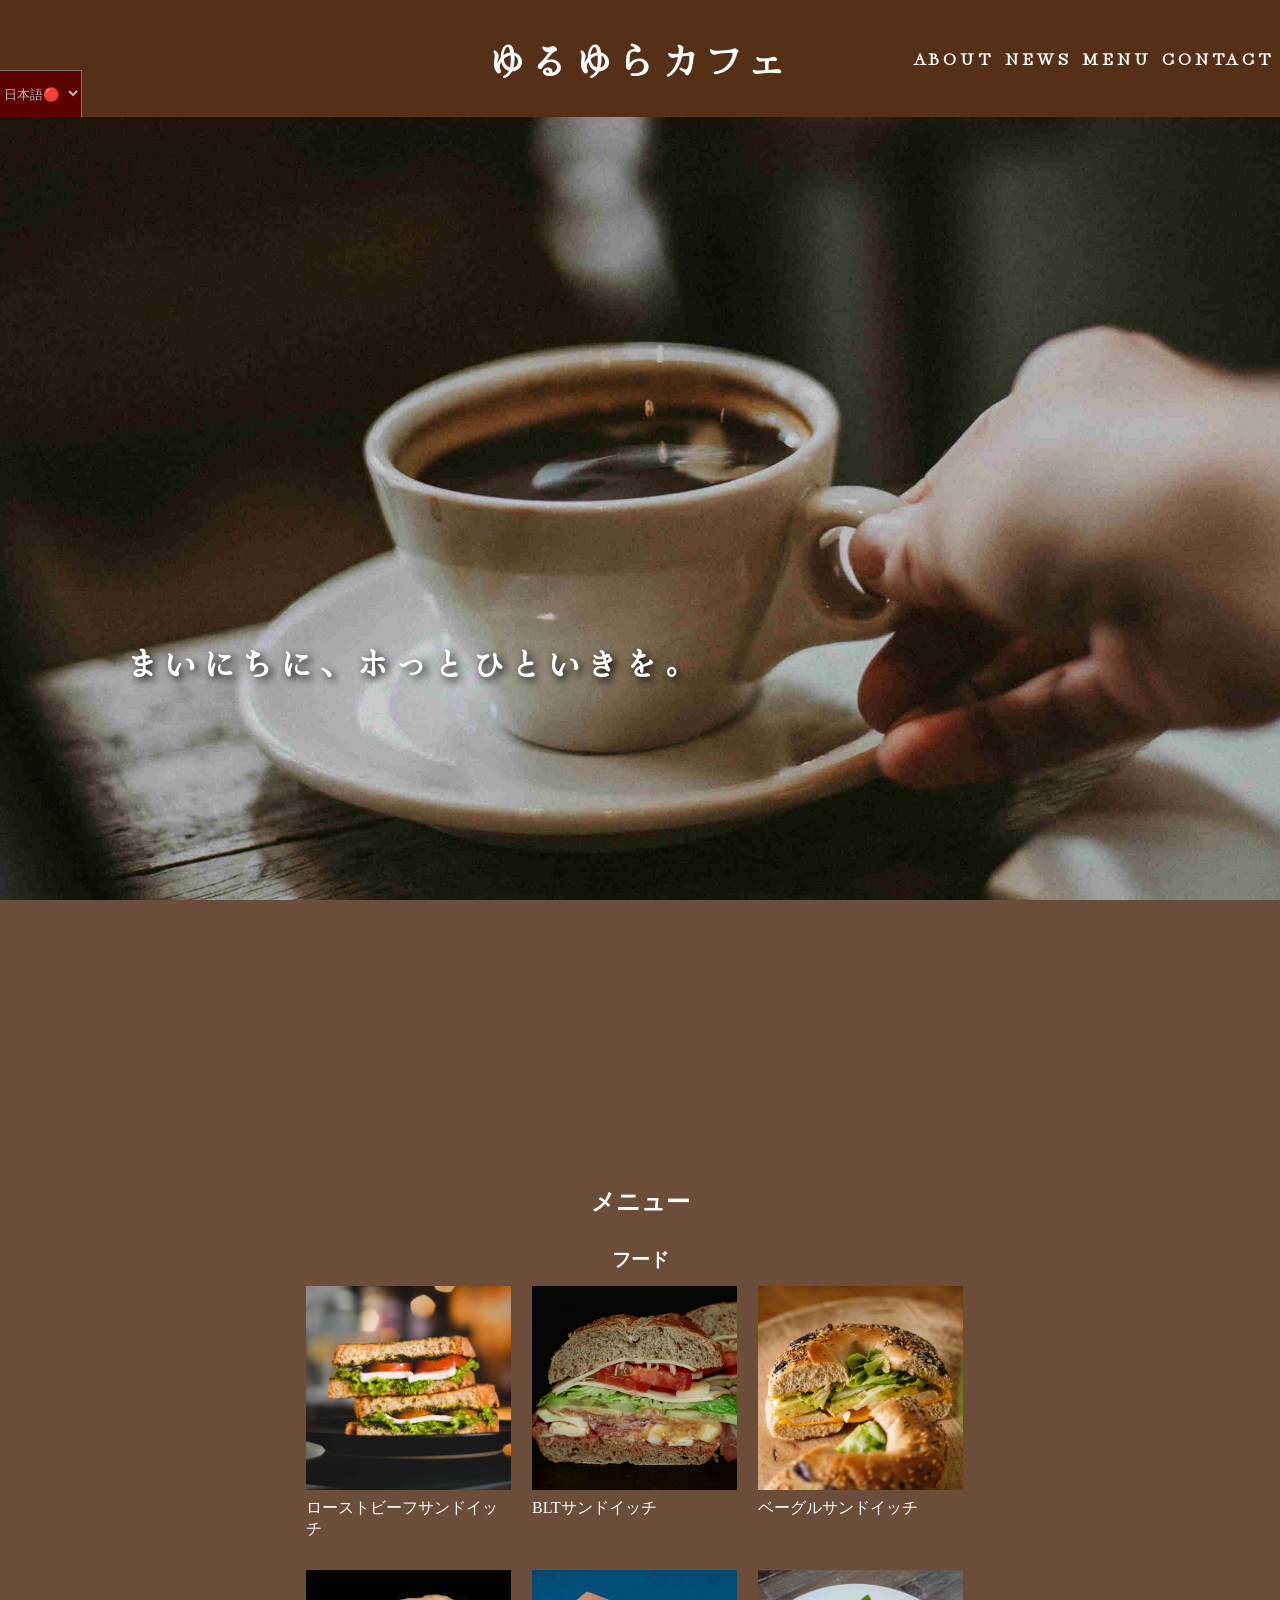
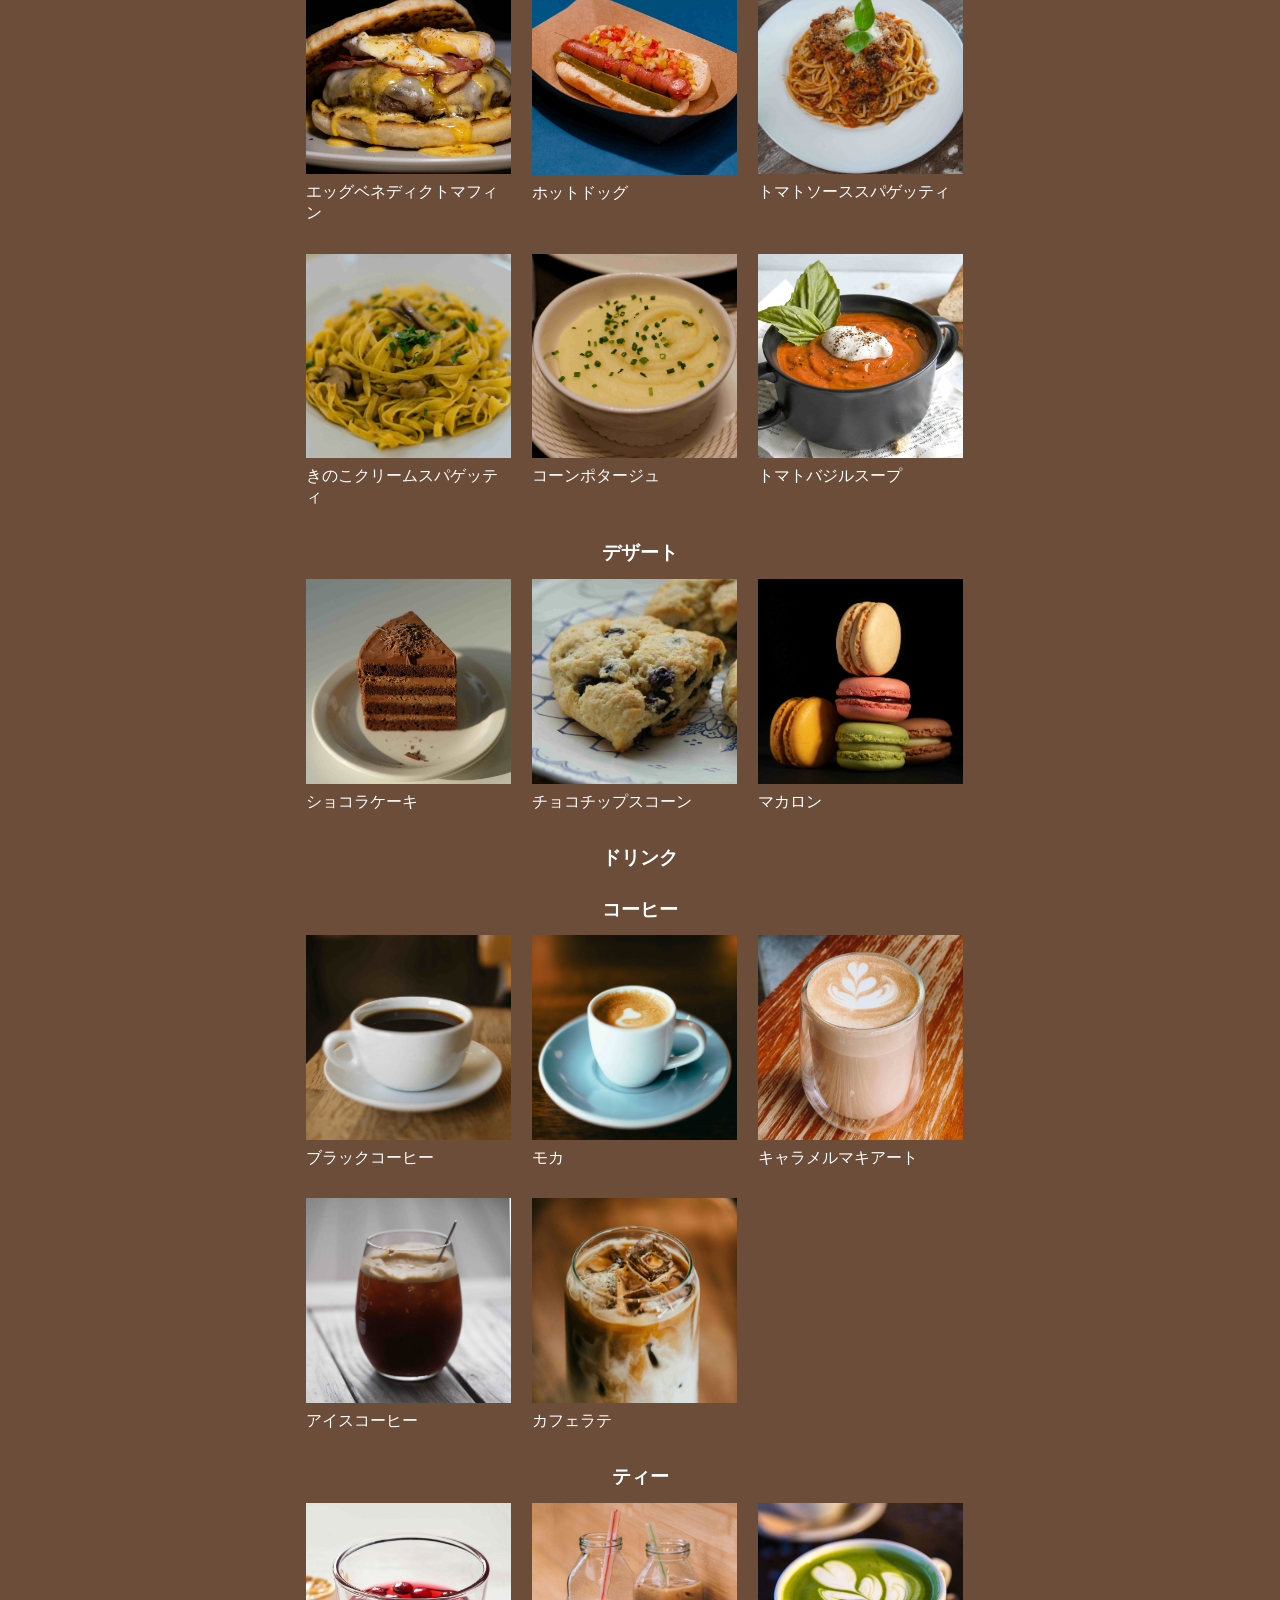
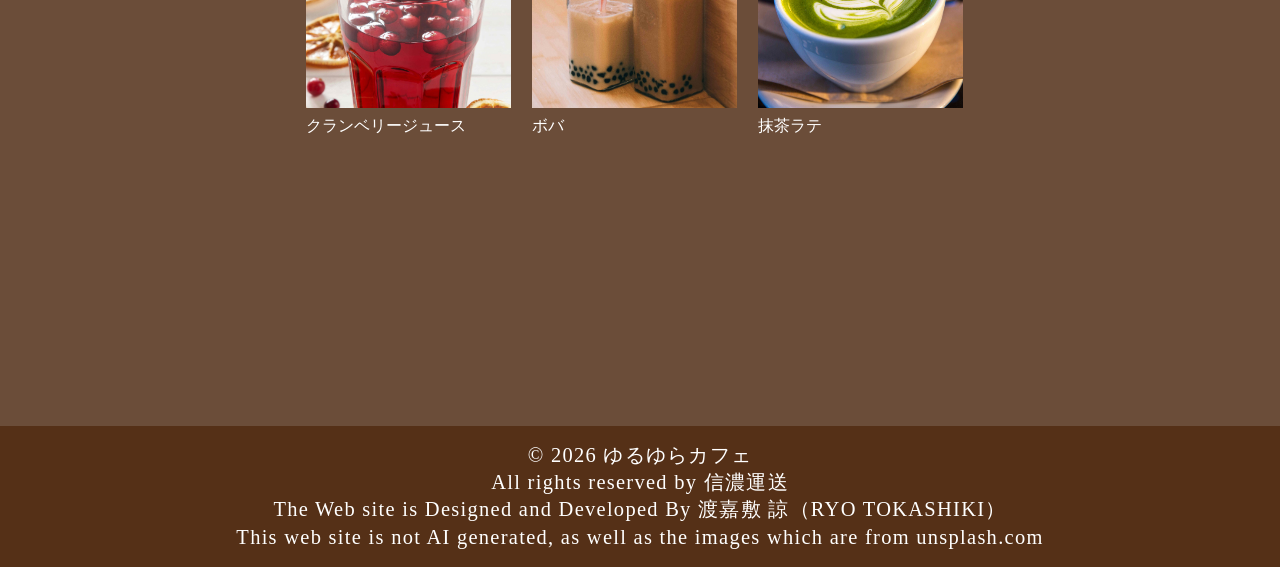
<file: my-portfolio/yuru-yura-cafe-site/menu.html>
<!DOCTYPE  html>
<html lang="ja">
    <head>
    <meta charset="UTF-8">
    <title>ゆるゆらカフェ</title>
    <link href="https://fonts.googleapis.com/css2?family=Hina+Mincho&display=swap" rel="stylesheet">
    <link rel="stylesheet" href="style.css">
    <meta name="viewport" content="width=device-width, initial-scale=1.0"> 
    <style>
          html{
            overflow-x:hidden;
          }

          .menuContainer h2{
            color:white;
            text-align: center;
            margin: 1rem;
          }

          .menuContainer h3{
            color:white;
            margin: 0.8rem;
          }

        .menuContainer{
        display: flex;
        flex-direction: column;
        /* justify-content: center;
        align-items: center; */
        }

        .menuContainer ul{
        list-style: none;
        padding-left: 0;

        
        display: grid;
        justify-content: center;
        gap: 10px;
        grid-template-columns: 22.5% 22.5% 22.5%;
        width: 100%;
      }

      .menuContainer ul li a img{
        object-fit: cover;
        /* height: 25vh; */
        display: block;
        width: 100%;
      }
  
        .menuContainer ul li{
            margin-right: 0.7em;
            margin-bottom: 0.7em;
          }
      
          .floatingNavBar ul li{
            
            margin-bottom: 0;
            margin-right: 0;
            list-style: none;
            padding-left: 0;
            width: 100%;
          }


          .menuContainer ul li a{
          text-decoration: none;
          color: white;
          display: block;
          width: 100%;
          
      }




        .floatingNavBar ul li a{
          text-decoration: none;
          color: white;
          display: block;
          width: 100%;
          transition: all 0.25s ease;
          height: 3rem;
          text-align: left;
          padding-left: 35%;
          line-height: 3rem;
      }

      .floatingNavBar ul li a:hover{
        background-color:rgb(197, 113, 57) ;
      }

      .menuContainer ul li a p{
            margin: 0.5rem 0;
      }

      .floatingNavBar{
        position: fixed;
        /* left:0; */
        top: 0;
        height: 100vh;
        width:18vw;
        background-color: rgb(168 97 49);
        color: white;
        z-index: 0;
        display: flex;
        justify-content: center;
      }

      .floatingNavBar ul{
        color:white;
        display: flex;
        flex-direction: column;
        justify-content: center;
        width: 100%;
      }

      @media(max-width:768px){

    .menuContainer ul {
        grid-template-columns: 45% 45%;
    }


.floatingNavBar {
    position: fixed;
    /* left: 0; */
    top: 0;
    height: 8vh;
    width: 100vw;

}


.floatingNavBar ul {
    flex-direction: row; 
  
}

.floatingNavBar ul li a{
  height: 100%;  
  line-height: 8vh; /*setting height and line-height the same makes the sentence centered*/
    
}




      }
      

      @media(max-width:480px){

            .floatingNavBar ul li a {
        padding-left: 22%;
    }

      }
      
    
    </style>
    </head>
    <body>
      <header>
        <a class="title" href="index.html" data-i18n="title">ゆるゆらカフェ</a>
        <ul class="navBar">
          <li><a href="index.html#about">ABOUT</a></li>
          <li><a href="index.html#news">NEWS</a></li>
          <li><a href="index.html#menu">MENU</a></li>
          <li><a href="index.html#contact">CONTACT</a></li>

        </ul>

        <div class="hamburgerMenu"><a id="hamburgerButton" href="#"><p>=</p></a></div>
        <div class="modalWindow" id="modalWindow">
          <div class="closeButton"><a href="javascript:void(0)">×</a></div>
          <ul>
            <li><a href="index.html#about" onclick="closingModalWindow()">ABOUT</a></li>
            <li><a href="index.html#news" onclick="closingModalWindow()">NEWS</a></li>
            <li><a href="index.html#menu" onclick="closingModalWindow()">MENU</a></li>
            <li><a href="index.html#contact" onclick="closingModalWindow()">CONTACT</a></li>

          </ul>


        </div>

          <div class="translation">
          <select name="languageSelection" id="languageSelection">
            <option value="jp">日本語🔴</option>
            <option value="en">English🔵</option>

          </select>
        </div>


      </header>

        <div class="floatingNavBar">
        <ul>
        <li><a href="#food" data-i18n="food">フード</a></li>
        <li><a href="#desert" data-i18n="desert">デザート</a></li>
        <li><a href="#coffee" data-i18n="coffee">コーヒー</a></li>
        <li><a href="#tea" data-i18n="tea">ティー</a></li>
        </ul>
        </div>

  





        <section class="hero" >
        <p class="message" data-i18n="slogan">まいにちに、<span class="break">ホっとひといきを。</span></p>
      <div class="heroSlide first"></div>
      <div class="heroSlide second"></div>
      <div class="heroSlide third"></div>
      
        
</section>

<section class="menu">
<div class="container menuContainer">
<h2 id="menu" data-i18n="menu">メニュー</h2>



<h3 id="food" data-i18n="food">フード</h3>
<ul class="food">
<li><a href="javascript:void(0)"><img src="assets/images/compressedImages/eiliv-aceron-mAQZ3X_8_l0-unsplash.jpg" alt="Sandwich"><p data-i18n="roastBeefSandwich">ローストビーフサンドイッチ</p></a></li>
<li><a href="javascript:void(0)"><img src="assets/images/compressedImages/jana-ohajdova-PLQ10xtiaKk-unsplash.jpg" alt="BLT Sandwich"><p data-i18n="bltSandwich">BLTサンドイッチ</p></a></li>
<li><a href="javascript:void(0)"><img src="assets/images/compressedImages/erwan-nonon-4xCroQgmehc-unsplash.jpg" alt="Bagle Sandwich"><p data-i18n="bagleSandwich">ベーグルサンドイッチ</p></a></li>
<li><a href="javascript:void(0)"><img src="assets/images/compressedImages/amirali-mirhashemian-A5jf5EmBAf8-unsplash.jpg" alt="Egg muffine"><p data-i18n="eggBenedict">エッグベネディクトマフィン</p></a></li>
<li><a href="javascript:void(0)"><img src="assets/images/compressedImages/drew-dempsey-8OH1QhIhWEM-unsplash.jpg" alt="Hot dog"><p data-i18n="hotDog">ホットドッグ</p></a></li>
<li><a href="javascript:void(0)"><img src="assets/images/compressedImages/homescreenify-sA3wymYqyaI-unsplash.jpg" alt="Tomato sauce spagetti"><p data-i18n="tomatoSauceSpagetthi">トマトソーススパゲッティ</p></a></li>
<li><a href="javascript:void(0)"><img src="assets/images/compressedImages/gabriella-clare-marino-h7Bmptisp5o-unsplash.jpg" alt="Mushroom spagetti"><p data-i18n="mushroomCreamSpagetthi">きのこクリームスパゲッティ</p></a></li>
<li><a href="javascript:void(0)"><img src="assets/images/compressedImages/you-le-l-mqDIEwcKk-unsplash.jpg" alt="Corn Potage"><p data-i18n="cornPotage">コーンポタージュ</p></a></li>
<li><a href="javascript:void(0)"><img src="assets/images/compressedImages/josie-rees-bsqO0kg9IvY-unsplash.jpg" alt="Tomato basil soup"><p data-i18n="tomatoBazilSoup">トマトバジルスープ</p></a></li>
</ul>
<h3 id="desert" data-i18n="desert">デザート</h3>
<ul class="desert">
  <li><a href="javascript:void(0)"><img src="assets/images/compressedImages/yiseul-han-_K-yx6wIgt8-unsplash.jpg" alt="Chocolate cake"><p data-i18n="chocora">ショコラケーキ</p></a></li>
<li><a href="javascript:void(0)"><img src="assets/images/compressedImages/anna-heitmann-VEm0bjL0sZA-unsplash.jpg" alt="Scones"><p data-i18n="scones">チョコチップスコーン</p></a></li>

<li><a href="javascript:void(0)"><img src="assets/images/compressedImages/pelicular-studio-T1Vqd-U8Bhs-unsplash.jpg" alt="Macarons"><p data-i18n="macarons">マカロン</p></a></li>

</ul>

<h3 data-i18n="drink">ドリンク</h3>
<h3 id="coffee" data-i18n="coffee">コーヒー</h3>
<ul class="coffee">
<li><a href="javascript:void(0)"><img src="assets/images/compressedImages/shche_-team-heKg-V9yHwc-unsplash.jpg" alt="Black Coffee"><p data-i18n="blackCoffee">ブラックコーヒー</p></a></li>
<li><a href="javascript:void(0)"><img src="assets/images/compressedImages/jeremy-yap-jn-HaGWe4yw-unsplash.jpg" alt="Moca"><p data-i18n="mocha">モカ</p></a></li>
<li><a href="javascript:void(0)"><img src="assets/images/compressedImages/billy-kwok-vfiA7rRtjWo-unsplash.jpg" alt="Caramel Macchiato"><p data-i18n="charamelMacchiato">キャラメルマキアート</p></a></li>
<li><a href="javascript:void(0)"><img src="assets/images/compressedImages/haberdoedas-yBzlpQqdDks-unsplash.jpg" alt="Sandwich"><p data-i18n="icedCoffee">アイスコーヒー</p></a></li>
<li><a href="javascript:void(0)"><img src="assets/images/compressedImages/nathan-dumlao-vZOZJH_xkUk-unsplash.jpg" alt="Latte"><p data-i18n="cafeLatte">カフェラテ</p></a></li>


</ul>
<h3 id="tea" data-i18n="tea">ティー</h3>
<ul class="tea">
<li><a href="javascript:void(0)"><img src="assets/images/compressedImages/elena-leya-TnMonTHqYMk-unsplash.jpg" alt="Cranberry Juice"><p data-i18n="cramberryJuice">クランベリージュース</p></a></li>
<li><a href="javascript:void(0)"><img src="assets/images/compressedImages/rosalind-chang-P_wPicZYoPI-unsplash.jpg" alt="Boba"><p data-i18n="bobaTea">ボバ</p></a></li>
<li><a href="javascript:void(0)"><img src="assets/images/compressedImages/jason-leung-Z-hvocTfR_s-unsplash.jpg" alt="Sandwich"><p data-i18n="macchaLatte">抹茶ラテ</p></a></li>

</ul>







</div>



</section>

<footer>
  <div class="container">
    <p>&copy; 2026 ゆるゆらカフェ</p>
    <p>All rights reserved by 信濃運送 <br>The Web site is Designed and Developed By 渡嘉敷 諒（RYO TOKASHIKI）</p>
    <p>This web site is not AI generated, as well as the images which are from unsplash.com</p>

  </div>
</footer>


    <script>
      ////////////Hamburger Menu////////////////////////////////////////////////////////////
        const theCloseButton=document.querySelector(".closeButton");
        const theModalWindow=document.getElementById("modalWindow");
        const  theHamburgerButton=document.getElementById("hamburgerButton");
        const theHeader=document.querySelector("header");
        theHamburgerButton.addEventListener("click",()=>{

          openingModalWindow();
          console.log("display:flex applied!");
        });

        let clearKey=null;

function openingModalWindow(){
  
  //this worked.
// theModalWindow.style.animation="none";
// theModalWindow.offsetHeight; 
// theModalWindow.style.animation="slideIn 0.25s ease-out";




//They didn't work.
  // theModalWindow.classList.remove(".modalWindow");
  // theModalWindow.classList.add(".modalWindow");



  //They didn't work.
          // theHeader.removeChild(theModalWindow);
          // theHeader.appendChild(theModalWindow);
          // console.log("removed and appended the Modal Window!!");

          //Never use this. element.style
      //theModalWindow.style.display="flex";

      theModalWindow.classList.add("shown");
    document.documentElement.style.overflow="hidden";
};


        function closingModalWindow(){
          // if(clearKey){
          // clearTimeout(clearKey);
          // console.log("clearTimeout Executed!");};

          console.log("Button clicked!");
          theModalWindow.classList.add("closing");
          console.log(".closing added!");
          clearKey=setTimeout(()=>{
            console.log("setTimeout executed!");
            theModalWindow.classList.remove("shown");
            console.log(".modalWindowShown removed!");
           theModalWindow.classList.remove("closing");
           document.documentElement.style.overflow="auto";
          },250);

          
        

        }

        
        theCloseButton.addEventListener("click",()=>{
          
          closingModalWindow();

        });


        
        //======================================
        //========Translation function==============
        //=====================================

        ///////////////////selectors///////////////////////////

        let languageSelector=document.querySelector("select");

        let theTexts=document.querySelectorAll("[data-i18n]");
        let theSideText=document.getElementById("latestDate");
        /////////////////variables////////////////////////////

        const languageTranslation={

              en:{    /*data i18n name↓*/
                          title:"Yuru Yura Cafe",
                          slogan:"Give Yourself a Time for Chill.",
                          headLine:"Daikan-yama, which is an area just less than 10 minutes away from Shibuya Tokyo.\n We are a Caffee, focusing on a low key environment. ",
                          aboutBody:"The world-known energetic city of youth, aka Shibuya, Tokyo. \nIn that place , There is a calm district called Daikan-yama, \njust within 10 minutes away from the hustle bustle city life of Shibuya.\nWe have been serving an unwinding place of relaxation there, ever since we started our business in 1998.",
                          ourPolicies:"Our Three Mottoes",
                          unwindingPlace:"Unwinding Place",
                          unwindingPlaceMessage:"Based on Our motto for our customers to feel relaxed, \nwe have secured wide spaces between chairs and spacious desk spaces.",
                          specialBeanSelection:"The Best Bean Selections",
                          specialBeanSelectionMessage:"We have curated our bean selection out of so many good brands all around the world.\n And every cup of our cofee is made with care.",
                          domesticProduct:"Domestic Food Products",
                          domesticProductMessage:"Our food materials are made by our contracted farmers for the best quality and safety.",
                          news:"LATEST INFORMATION",
                          jumpToMenu:"Jump to Menu Page",
                          contactInformation:"Contact Information",
                          adress:"Daikan-yama 7-7-7 Shibuya Tokyo\nZip Code:150-0033\nPhone Number:03-1629-6505\nBusiness Hours:10AM to 7PM\nWe are closed on Thursdays.",
                          menu:"Menu",
                          food:"Food",
                          desert:"Desert",
                          drink:"Vebarages",
                          coffee:"Coffee",
                          tea:"Tea",
                          roastBeefSandwich:"Roast Beef Sandwich",
                          bltSandwich:"BLT Sandwich",
                          bagleSandwich:"Bagle Sandwich",
                          eggBenedict:"Egg Benedict",
                          hotDog:"Chille Sauce Hot Dog",
                          tomatoSauceSpagetthi:"Tomato Sauce Spagetthi",
                          mushroomCreamSpagetthi:"Mushroom Cream Spagetthi",
                          cornPotage:"Creamy Corn Soup",
                          tomatoBazilSoup:"Tomato Bazil Soup",
                          chocora:"Chocolate Cake",
                          scones:"Chocolate Scones",
                          macarons:"Macarons",
                          blackCoffee:"Black Coffee",
                          mocha:"Mocha",
                          charamelMacchiato:"Caramel Macchiato",
                          icedCoffee:"Iced Coffee",
                          cafeLatte:"Café Au Lait",
                          cramberryJuice:"Cranberry Juice",
                          bobaTea:"Boba Tea",
                          macchaLatte:"Maccha Latte",
              },

              jp:{
                        title:"ゆるゆらカフェ",
                        slogan:"まいにちに、ホっとひといきを。",
                        headLine:"渋谷の喧騒からわずか徒歩9分\n ゆったり落ち着いた大人な街、代官山。\nその一角にたたずむ、ゆるやかな空間にフォーカスした、ひと息つけるカフェ。",
                        aboutBody:"刺激的でエキセントリックな若者の街として知られる東京、渋谷。\n そこからわずか徒歩9分のところに、都会の喧騒を忘れさせる静かな街、代官山があります。\n我々はそこで心からくつろげるリラクシングな場所を 創業年1998年以来 今日に至るまで提供し続けています。",
                        ourPolicies:"わたしたちの３つのほっと",
                        unwindingPlace:"やすらぎ空間",
                        unwindingPlaceMessage:"お客様にひと息ついていただくをモットーに\n座席間隔、デスクスペースを広めにとってあります。\n時間制限もありません。",
                        specialBeanSelection:"厳選された豆",
                        specialBeanSelectionMessage:"世界中から良質な豆ブランドのみを取り揃えております。\nそのコーヒーは\n バリスタが一杯一杯まごころをこめて淹れています。",
                        domesticProduct:"国産食材へのこだわり",
                        domesticProductMessage:"フードに使用される食材は顔の見える信頼のできる契約農家さん達たちから直接仕入れているので、安心、安全です。",
                        news:"LATEST NEWS\n最新情報",
                        jumpToMenu:"メニューを見る",
                        contactInformation:"CONTACT\n店舗情報",
                        adress:"〒150-0033\n東京都 渋谷区 代官山 7-7-7 \nTEL: 03-1629-6505\n営業時間:10:00~19:00\n定休日：毎週木曜",
                        menu:"メニュー",
                        food:"フード",
                        desert:"デザート",
                        drink:"ドリンク",
                        coffee:"コーヒー",
                        tea:"ティー",
                        roastBeefSandwich:"ローストビーフサンドイッチ",
                        bltSandwich:"BLTサンドイッチ",
                        bagleSandwich:"ベーグルサンドイッチ",
                        eggBenedict:"エッグベネディクトマフィン",
                        hotDog:"ホットドッグ",
                        tomatoSauceSpagetthi:"トマトソーススパゲッティ",
                        mushroomCreamSpagetthi:"きのこクリームスパゲッティ",
                        cornPotage:"コーンポタージュ",
                        tomatoBazilSoup:"トマトバジルスープ",
                        chocora:"ショコラケーキ",
                        scones:"チョコチップスコーン",
                        macarons:"マカロン",
                        blackCoffee:"ブラックコーヒー",
                        mocha:"モカ",
                        charamelMacchiato:"キャラメルマキアート",
                        icedCoffee:"アイスコーヒー",
                        cafeLatte:"カフェオレ",
                        cramberryJuice:"クランベリージュース",
                        bobaTea:"ボバ",
                        macchaLatte:"抹茶ラテ",

              }




        }


        languageSelector.addEventListener("change",(event)=>{
          console.log(event.target.value);
          setLanguage(event.target.value);
        });
        
        function setLanguage(language){
           localStorage.setItem("theLanguage",language);
          console.log("The selected language saved to Local Storage");
          console.log("debug1");
          if(language=="jp"){
            console.log("jp course!");
            theTexts.forEach((element)=>{
              let valueName=element.getAttribute("data-i18n");
              console.log(valueName);  //title
              
              console.log(languageTranslation[language][valueName]);//ゆるゆらカフェ
              element.innerText=languageTranslation[language][valueName];
              
            });

          }
          else if(language=="en"){
            console.log("en course!");
            theTexts.forEach((element)=>{
              let valueName=element.getAttribute("data-i18n");
              console.log(valueName);  //title
              
              console.log(languageTranslation[language][valueName]);//ゆるゆらカフェ
              element.innerText=languageTranslation[language][valueName];
              
            });


          };


        };


        const savedLanguage=localStorage.getItem("theLanguage");
        if(savedLanguage){
          languageSelector.value=savedLanguage;//It only visually changes the <select> and won't trigger the bound function.

            setLanguage(savedLanguage);// So you have to manually run the function

          }


    </script>

    </body>

</html>
</file>
<file: my-portfolio/yuru-yura-cafe-site/style.css>
html{
          font-size: 16px;
          overflow-x:hidden;
          scroll-behavior: smooth; 
          background-color:rgb(107 77 57);
        }
        
        *{
          box-sizing:border-box;
          margin:0;
          padding:0;
        }

      

      body{
        /* max-width:1440px; */
        margin:0 auto;
        background-color:rgb(107 77 57);
        transition:opacity 0.25s ease;
        
      }
      
      .container{
        max-width:1200px;
        width:100%;
        margin:0 auto;
        padding:0 120px;
        
      }

      .hero{
        position: relative;
        width: 100%;
        overflow: hidden;
        height: 87vh;
        display: flex;
        align-items: flex-start;    
        justify-content: flex-start; 
        padding-top: 58vh;
        padding-left: 14vh; 
      }

      .heroSlide{
        box-sizing:border-box;
       
        background-repeat:no-repeat;
        background-size:cover;
        background-position:center;


        /* position manipulation*/
      
        
        z-index:1;
        height: 100%;
        background-attachment: fixed;
      }

      .heroSlide.first{
        background-image:url(assets/images/compressedImages/snapbythree-my-g6e641CiHFQ-unsplashKai.jpg);
        
        animation:fadeInOutFor1 15s linear forwards; /*delay -secondsを使うとなんか表示の周期がずれておかしくなるからつかわないほうがいい*/
        z-index: 5;
        animation-iteration-count: infinite;
        top: 0;
        left: 0;
        width: 100%;
        position: absolute;
        background-position:50% 65%;
      }

      .heroSlide.second{
        background-image:url(assets/images/compressedImages/kieran-ReVIa_Nm6fE-unsplashKai.jpg);
        position: absolute;
        top: 0;
        left: 0;
        z-index: 4;
        animation:fadeInOutFor2 15s linear forwards;
        width: 100%;
        animation-iteration-count: infinite;
        background-position:10% 49%;

      }

      .heroSlide.third{
        background-image:url(assets/images/compressedImages/zarak-khan-69ilqMz0p1s-unsplashKai.jpg);
         position: absolute;
        top: 0;
        left: 0;
        z-index: 3;
        width: 100%;
        animation:fadeInOutFor3 15s linear forwards;
        animation-iteration-count: infinite;
        opacity: 0;
      }

       @keyframes fadeInOutFor1{
        /*Since there are 3 slides, 100/3=33
        だから100%を三分割して1/3の間だけ表示
        のこりの2/3の間は非表示にする
        
        */
        0%{opacity: 1;
         transform: scale(1.02);}
          6%{opacity: 1;
            
          }


          33%{opacity: 1;}
          39%{opacity: 0;
                  transform: scale(1.25);
                }

          94%{opacity: 0;
           transform: scale(1);}
          100%{opacity: 1;
          transform: scale(1.02); }
      }



      @keyframes fadeInOutFor2{
        0%{opacity: 0;
                  }

        27%{opacity: 0;}
        
        33%{opacity: 1;
                transform: scale(1.25) translateX(0);    
                }

        66%{opacity: 1;
                }

        72%{opacity: 0;}

        100%{opacity: 0;
                    transform: scale(1.25) translateX(-15%)
                  }
/* only 1/3 of this is shown */

      }

        @keyframes fadeInOutFor3{
        0%{opacity: 0;
                  }

       
        66%{opacity: 0;
                }

        68%/*72%*/{opacity: 1;
                  transform: scale(1.25) translateY(-7%);}

        100%{opacity: 1;
                    transform: scale(1.25) translateY(0%)
                  }
/* only 1/3 of this is shown */

      }


     
      header{
        background-color:rgb(85, 48, 23);
        width:100%;
        height:13vh;
        display:flex;
        font-family: "Hina Mincho", serif;
        font-style: normal;
        font-weight:800;
        justify-content: center;
        position:relative;
        align-items: center;
        z-index: 1;
      }

      .title{
        font-size: 2.3rem;
        color:white;
        align-items:center;
        justify-content:center;
        margin:0px auto;
        text-decoration:none;
        letter-spacing: 0.4rem;
        position: relative;
        z-index: 3;
        transition: all 0.25s ease-out;
      }
    


        p.message{
          margin:0px;
          font-size: 2rem;
          letter-spacing: 0.4rem;
          color: white;
          z-index: 6;
            font-family: "Hina Mincho", serif;
        font-style: normal;
        font-weight:600;
        text-shadow: 3px 3px 8px black;
        animation: fadeInTransition 3s ease-out;
         transition: all 0.25s ease-out;
        }
         @keyframes fadeInTransition{
          0%{opacity: 0;}
          18%{opacity: 0;
                    transform: translateY(100%);
                  }
          100%{opacity: 100%;
                      transform: translateY(0%);}


        }



        .about{
          padding:120px 0;

        }

        .pillarContainer{
          display:flex;
          margin:0px auto;
          justify-content: space-between;
          width: 80%;
        }

        .pillar{
          width:28%;
          color:white;
          /* margin:0px 40px; */
        }
        .pillar h3{
          letter-spacing: 0.4rem;
          line-height: 1.9rem;
        }


        .pillar p{
          letter-spacing: 0.3rem;
          line-height: 1.7rem;
        }

        section{
          margin-bottom: 30vh;
        }

        section.about{
          padding-top: 0px;
          padding-bottom:50px;
        }

        .sectionTitle{
          display:flex;
          justify-content:center;
          margin:40px auto;
          font-family: "Hina Mincho", serif;
        font-style: normal;
          
        }

        .sectionTitle p{
          color:white;
          font-size:3.5vh;
          text-align: center;
          font-family: "Hina Mincho", serif;
          font-style: normal;
          font-size: 2rem;
          font-weight: 500;
          letter-spacing: 0.7rem;
          line-height: 2.8rem;
        }
        /*/////News Feed///////////////////////////////////////////////*/
        h3{
          text-align: center;
        }

        .newsFeedPlate{
          border:1px solid white;
          color:white;
          height: 15em;
          overflow:auto;
          background: #b5b5b5;
          color: #000000;
        }
        .about .container h3{
          color:white;
          text-align: center;
          padding-bottom: 1.2vw;
        }

        .articleContainer{
          border-bottom:0.5px solid white;
          display: flex;
          height: 7vw;
        }

        .articleContainer p{
          margin: 1.6rem 4.6rem;
          width: 5vw;
        }

        .headLineContainer{
          display:flex;
          justify-content: center;
          position:relative;
          margin:0.4rem;
          /* margin-top:170px; */
        }

        .headLineContainer h3{
          letter-spacing: 0.23rem;
          line-height: 2.1rem;
          color: white;
        }

        .headLineContainer h4{
          position:absolute;
          left:60%;
          top:50%;
          transform: translateY(-50%);
          color:white;
          font-size: 0.7rem;
          padding-left: 1rem;
        }

        .articleDate{
              color: #1816b4;
              font-size: 0.8em;
              font-weight: 600;
        }

/*  //////Grid Container///////////////////////////      */
        .items{
          border:solid 1px white;
          overflow:hidden;
          position: relative;
        }


      .gridContainer{
        border:1px solid white;
        width:100%;
        display: grid;
        grid-template-columns: 25% 25% 25% 25%   ;
        grid-template-rows: 50% 50%;
        border-radius:20px;
        overflow:hidden;
      }
      .textInfoContainer{
      color:white;
      display:flex;
      flex-direction: column;
      align-items: center;
      justify-content: center;
      padding: 0 2vw;
      }
      .row{
      display:flex;
      justify-content:space-between;
      }

      .items img{
        width:100%;
        height:100%;
        object-fit:cover;
        display:block;
        transition:all 0.25s ease;
      }
      .items p{
        color:white;
      }

      
      .items:nth-child(8){
        background-image: url(assets/images/compressedImages/duong-ngan-vHODlfrcRcY-unsplash.jpg);
        object-fit: cover;
        display: flex;
        justify-content: center;
        align-items: center;

        background-size: 100%;  
        background-position: center;
        background-repeat: no-repeat;
        transition:all 0.25s ease;
      }
      .items:nth-child(8):hover{
        background-size: 110%;
      }


      .items:nth-child(8) a{
        text-decoration: none;
        color:yellow;
        font-family: "Hina Mincho", serif;
        font-style: normal;
        font-weight: 700;
        font-size: 1.25rem;
        z-index: 100;
        transition: all 0.25s ease;
        display: block;
        width: 100%;
        height: 100%;
        display: flex;
        justify-content: center;
        align-items: center;
      }

      .items:nth-child(8):hover a{
        font-size:1.5rem;
        text-decoration: underline;
      }
      .items:nth-child(8):hover a .blackLayer{
        z-index: 0;
      }

      .middle{
        position:absolute;
        top:50%;
        left:0px;
        /* transform: translate(-50%); */
        color:white;
        /* opacity:0; */
        transition:all 0.25s ease;
        width: 100%;
        opacity: 0;
        z-index: 1;
        font-weight: 440;
        padding: 0px 1rem 1.3rem 1rem;
        letter-spacing: 0.2rem;
        line-height: 2rem;
        font-size: 1.2rem;
      }

      .items:hover .middle{
        opacity:1;
      }
      .items:hover img{
        transform: scale(1.1);
      }
      .blackLayer{
        height: 100%;
        width: 100%;
        background: black;
        z-index: 0;
        position: absolute;
        top: 0%;
        left:0%;
        opacity:0;
        transition: all 0.25s ease;
      }
      .items:hover .blackLayer{
        opacity:0.3;
      }
/*/////footer/////////////////////////////////////////////////*/

      footer{
        background-color:rgb(85, 48, 23);
        position: relative;
        z-index: 1;
        padding: 1rem;
      }

      footer .container{
        height:100%;
        display: flex;
        flex-direction:column;
        justify-content:center;
        align-items:center;
      }

      footer .container p{
        color:white;
        text-align: center;
        font-weight: 100;
        line-height: 1.7rem;
        font-size: 1.6vw;
        letter-spacing: 0.1vw;
      }
    /*/////Contact Section////////////////////////////*/
      iframe {
    border-radius: 15px;
    height: 60vh;
    width: 40vw;
    }

    .contact{
      margin-bottom:70px;
    }
    .textInfoContainer div p{
    font-size: 1.35rem;
    letter-spacing: 0.19rem;
    line-height: 2.1rem;

    }
    

    /*/////////////////////////////////*/
    .navBar{
      list-style-type:none;
      margin: 0;
      padding: 0;
      display: flex;
      align-items: center;
      justify-content: flex-end;
      position: absolute;
      right:0;
      top:50%;
      transform: translateY(-50%);/*これめっちゃ使えるから覚えとこう*/
      
    }

    .navBar li{
      /* width: 25%; */
      text-align: center;
    }


    .navBar li a{
      text-decoration-line:none;
      color: white;
      padding: 2.4rem 0.4vw;
      transition:all 0.25s ease;
      letter-spacing: 0.3vw;
      font-size: 1.3vw;
    }

    .navBar li a:hover{
      background-color:rgb(134, 77, 38) ;
    }
  

    .backgroundImage{
      background-image: url(assets/images/compressedImages/irvin-zheng-77M4EfAOn-w-unsplash.jpg );
      display: flex;
      justify-content: center;
      align-items: center;
      width: 100%;
      position: absolute;
      z-index: 2;
      right: 0;
      top: 0;
      /* border-radius: 0px 30%; */
      overflow: hidden;
        height: 90vh;
        background-size: contain;
    background-position: center;
    background-repeat: no-repeat;
    background-attachment: fixed;
    background-size: cover;
    }


    .imageContainer{
      display: flex;
      justify-content: center;
      align-items: center;
      width: 100%;
      position: absolute;
      z-index: 2;
      right: 0;
      top: 0;
      /* border-radius: 0px 30%; */
      overflow: hidden;
        height: 90vh;
    }


    .imageContainer img{
      width: 100%;
      object-fit: cover;
      display: block;
      height: auto;
      min-height: 100%;
      object-position: center;
    }

    .whoAreWe .container{
      display:flex;
      position: relative;
      height: 90vh;
      overflow: hidden;
      max-width: none;
    }

    .messageContainer{
      display: flex;
      flex-direction: column;
      /* justify-content: center; */
      /* align-items: center; */
      padding: 2rem 0;
      width: 50%;
      position: absolute;
      top: 0;
      left: 10%;
      text-shadow: 2px 2px 6px black;
      z-index: 3;
      height: 100%;
    }


    .messageContainer h2{
      color: white;
      font-size: 1.5rem;
      /* font-family: "Hina Mincho", serif; */
      /* font-family: "M PLUS 1 Code", monospace; */
      font-family: "Kaisei Decol", serif;
      font-style: normal;
      font-weight:600;
      /* margin: 2.6rem auto; */
      position: relative;
      z-index: 2;
      letter-spacing: 0.15vw;
      line-height: 3.4vw;
  }

    .messageContainer p{
      color:white;
      font-size: 1rem;
      font-family: "Kaisei Decol", serif;
      position: relative;
      z-index: 2;
      letter-spacing: 0.2vw;
      line-height: 3.7vw;
    }

    .textBackground{
      background-color: #3b3b3b;
      /* border-radius: 30%; */
      position: absolute;
      width: 100%;
      height: 100%;
      opacity: 0.65;
      z-index: 1;
      filter: blur(25px);
      left: 0;
    }

    .hamburgerMenu{
      display: none;
    }

    .modalWindow{
      /* display: none; */
      opacity: 0;
      visibility: hidden;
      transform:translateX(12vw);
      width: 0;
    }

    .articleContainer h3{
      color: black;
      height: 100%;
      line-height: 7vw;
      text-align: left;
      text-wrap: wrap;
    }

      .pillar img{
        display: block;
        margin: 2vw auto;
        scale: 1.25;
      }

      .translation{
        position: absolute;
        top: 0;
        left: 0;
        height: 100%;
      }

      #languageSelection{
            position: absolute;
            bottom: 0;
            background: rgb(92, 2, 2);
            color: #b5b5b5;
            height: 40%;

            border-bottom: 0px;
            border-left: 0px;
      }


      .fadeout{
        opacity:0;
      }


      .about .container h3.inEnglish{
        height: 7rem;
      }

      .pillar p.inEnglish{
            height: 20rem;
      }

      [data-i18n]{
  transition:all 0.25s ease-out;
}



      .fadeInOnScroll {
    opacity: 0;
    transform: translateX(-15%) scale(0.8);
    transition: opacity 5s ease-out, transform 5s ease-out;
}

.fadeInOnScroll.visible {
    opacity: 1;
    transform: translateX(0) scale(1);
}




@keyframes translationFadeIn{
  0%{opacity: 0;}
  100%{opacity: 1;}
}

.opacityZero{
  opacity: 0;
}


    /*==========================================
    ===========================================
                      MOBILE RESPONSIVE STYLE                                  
    ===========================================
    ===========================================*/

@media(max-width: 1024px){
  .container{
    padding: 0 5%;
  }
  .navBar li a{
    font-size: 1.6vw;
    padding: 2.4rem 0.3vw;
  }
}









    @media(max-width:768px){

      .container{
        padding:0 20px;
      }
      .pillarContainer{
        flex-direction: column;
      }
      .pillar{
        width:100%;
        margin-bottom: 3rem;
      }

      .gridContainer{
        grid-template-columns: 50% 50%;
        grid-template-rows: auto;
        margin: 0 auto;
        width: 80%;
      }
      .pillar p{
        width: 63%;
        margin: 0 auto;
      }

      .sectionTitle p{
        letter-spacing: 0.2rem;
      }

      .container{
        padding: 0 9%;
      }

      .headLineContainer h4{
        left: 70%;
      }

      .row{
      flex-direction: column;
      }

      iframe{
        height: 50vh;
        width: 100%;
      }

      .textInfoContainer div{
        margin-bottom: 1rem;
      }
      footer{
        height: 11.5rem;
      }

      .whoAreWe .container{
          flex-direction: column;
      }

      .messageContainer{
            width: 80%;
            margin: 0 auto;
      }

      .imageContainer{
        width: 100%;
        margin: 2rem auto;
      }

      .navBar{
        display: none;
      }
      .hero{
        padding-top: 56vh;
        padding-left: 8vh;
      }


      p.message{
        font-size: 1.7rem;
      }

      span.break{
        display: block;
      }

  .hamburgerMenu{
    display: block;
    color: white;
    font-size: 2.5rem;
    height: 100%;
    
}

.hamburgerMenu a{
  color: white;
    text-decoration: none;
    display: block;
    height: 100%;
    line-height: 13vh;
    
    position: absolute;
    top: 0;
    right: 0;
    transition: all 0.25s ease;
    
    padding: 0 2rem;
}

.hamburgerMenu a:hover{
  background-color: #854918;
}

.modalWindow{
  /* display: none;    it breaks animation*/ 
  display: flex;
  opacity: 0;
  visibility: hidden;
  position: fixed;
  top: 0;
  right: 0;
  height: 100vh;
  width: 18vw;
  background: #854918;
  flex-direction: column;
  align-items: center;
  justify-content: flex-start;
/* animation:slideIn 0.25s ease-out ; */
transition: transform 0.25s ease-out,
                    opacity 0.25s ,
                    visibility 0.25s;
                      
    z-index: 3;
}
.modalWindow.shown{
  /* display: flex; */
  opacity: 1;
  visibility: visible;
  transform: translateX(0);
  /* animation:slideIn 0.25s ease-out ; */
}



@keyframes slideIn{
0%{transform:translateX(12vw);}

100%{transform: translateX(0);}

}

.modalWindow.closing{
/* animation: slideOut 0.25s linear; */
transform: translateX(12vw);
visibility: hidden;
opacity: 0;
}

@keyframes slideOut{
0%{transform:translateX(0);}

100%{transform: translateX(12vw);}

}


.modalWindow ul{
  list-style: none;
  width: 100%;
}

.modalWindow ul li{
height: 6vw;
}

.modalWindow ul li a{
  text-decoration: none;
  color: white;
  display: block;
  width: 100%;
  height: 6vw;
  padding-left: 25%;
  font-size: 2.3vw;
  line-height: 6vw;
}

.modalWindow ul li a:hover{
  background-color: #a75c1e;
}

header{
  z-index:6;
}

.closeButton {
    width: 100%;
    height: 13vh;
    color: white;
    font-size: 2rem;
}

.closeButton a{
  width: 100%;
  height: 100%;
  display: block;
  text-align: center;
  line-height: 13vh;
  text-decoration: none;
  color: white;
}

.closeButton a:hover{
  background-color: #a75c1e;
}

.middle{
      line-height: 1.5rem;
      font-size: 1rem;
}

    .pillar p {
        width: 80%;
    }

    footer .container p {
    line-height: 1.7rem;
    font-size: 2.5vw;
    letter-spacing: 0.1vw;
}

.messageContainer p {
    letter-spacing: 0.65vw;
    line-height: 5.5vw;
}

.imageContainer img {
    height: 50vw;
}

.messageContainer h2{
  padding-top: 1rem;
  line-height: 6.4vw;
}

.about .container h3{
    text-align: center;
    
}

.articleContainer{
    height: auto;
}

.articleContainer h3{
  line-height: auto;
}

.articleContainer p{
      margin: 1.6rem 10%;
    width: 6vw;
}

.pillar p.inEnglish{
  height: auto;
}

.about .container h3.inEnglish {
    height: auto;
}

.backgroundImage{
  background-attachment:scroll;
}


    }




    @media(max-width:480px){

.title {
    font-size: 2rem;
}



      .items:nth-child(8) a
  {
    font-size: 1.1rem;
}

  .items:nth-child(8) a:hover
  {
    font-size: 1.2rem;
}

.middle{
      line-height: 1.3rem;
    transform: translateY(-10px);
}

footer{
  height: 14.5rem;
}

.textInfoContainer div p {
    font-size: 1.24rem;
    line-height: 1.9rem;
}

    .textInfoContainer div
 {
        margin-bottom: 2rem;
    }

.sectionTitle p {

    font-size: 1.5rem;
  
}

    .gridContainer {
        width: 84%;
    }

.news .container{
  width: 80%;
}

.articleContainer p {
    margin: 1.6rem 2rem;
}

    .headLineContainer h4 {
        display: none;
    }

    footer .container p{
    font-size: 3.8vw;
    }

    .messageContainer p
  {
    
    line-height: 9vw;
  
}

.modalWindow{
  width: 70vw;

}

    .hero {
        z-index: 5;
    }

    .modalWindow ul li{
        height: 20vw;
    }

        .modalWindow ul li a {
      
        height: 100%;
        line-height: 20vw;
        font-size: 5.3vw;
    }

        .title {
        font-size: 7vw;
    }

        .imageContainer img {
        height: 90vw;
    }


    .messageContainer h2{
        padding-bottom: 6vw;
        font-size: 1.2rem;
        line-height: 8vw;
}

  .whoAreWe .container{
            overflow: visible;
      }

          #languageSelection {
          
          font-size: 3vw;
          height: 8vw;
        }





    }
</file>
